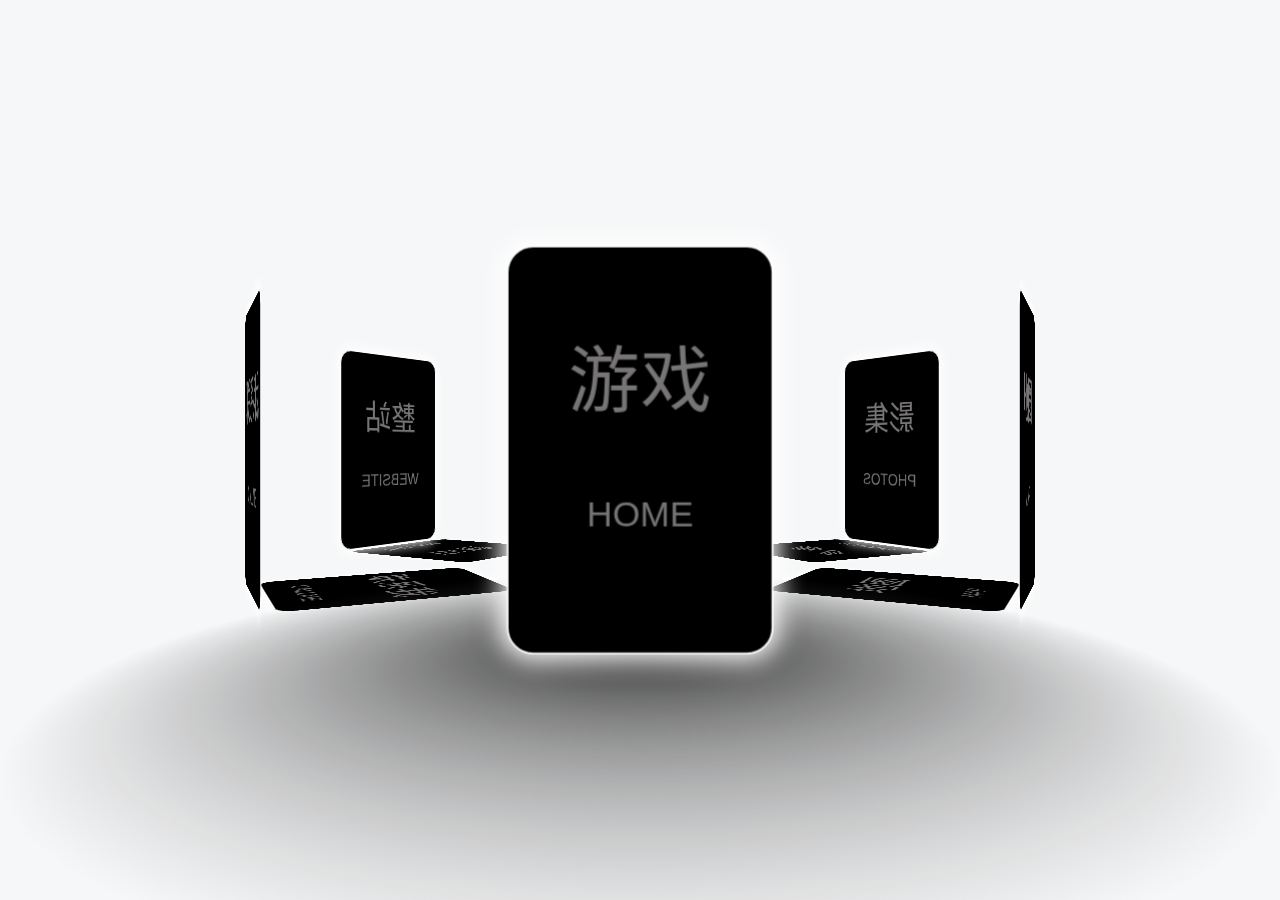
<file: index.html>
<!DOCTYPE html>
<html lang="zh-cn">

<head>
    <meta charset="UTF-8">
    <title>admin</title>
    <meta name="viewport" content="width=device-width, initial-scale=1, user-scalable=no">
    <script data-main="portal/start" defer async="true" src="libs/require.js"></script>
</head>
<body ui-view>
</body>

</html>
</file>
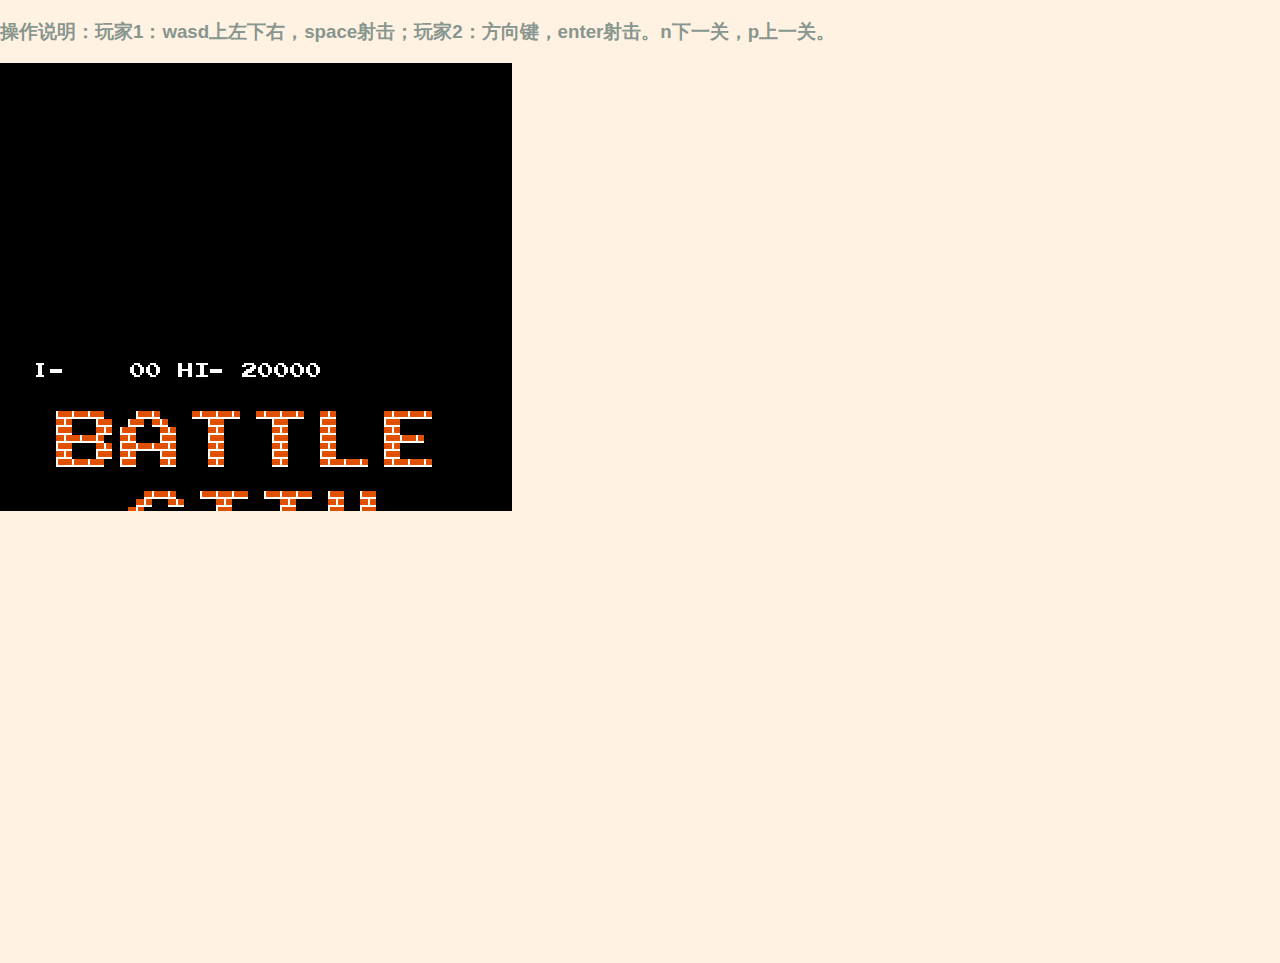
<file: conponents/game/gameIndex.html>
<!DOCTYPE html>
<html lang="zh" class="no-js demo-1">
	<head>
		<meta charset="UTF-8" />
		<meta http-equiv="X-UA-Compatible" content="IE=edge,chrome=1"> 
		<meta name="viewport" content="width=device-width, initial-scale=1.0"> 
		<script src="js/jquery.min.js"></script>
		<script src="js/Helper.js"></script>
		<script src="js/keyboard.js"></script>
		<script src="js/const.js"></script>
		<script src="js/level.js"></script>
		<script src="js/crackAnimation.js"></script>
		<script src="js/prop.js"></script>
		<script src="js/bullet.js"></script>
		<script src="js/tank.js"></script>
		<script src="js/num.js"></script>
		<script src="js/menu.js"></script>
		<script src="js/map.js"></script>
		<script src="js/Collision.js"></script>
		<script src="js/stage.js"></script>
		<script src="js/main.js"></script>
		<link rel="stylesheet" type="text/css" href="css/default.css" />
		<style type="text/css">
			#canvasDiv canvas{
				position:absolute;
			}
		</style>
	</head>
	<body>
		<div class="container">
			<head><h3>操作说明：玩家1：wasd上左下右，space射击；玩家2：方向键，enter射击。n下一关，p上一关。</h3></head>
			<div class="main clearfix">
				<div id="canvasDiv" >
					<canvas id="wallCanvas" ></canvas> 
					<canvas id="tankCanvas" ></canvas>
					<canvas id="grassCanvas" ></canvas>
					<canvas id="overCanvas" ></canvas> 
					<canvas id="stageCanvas" ></canvas>
				</div>
			</div>
			
		</div><!-- /container -->
	</body>
</html>
</file>
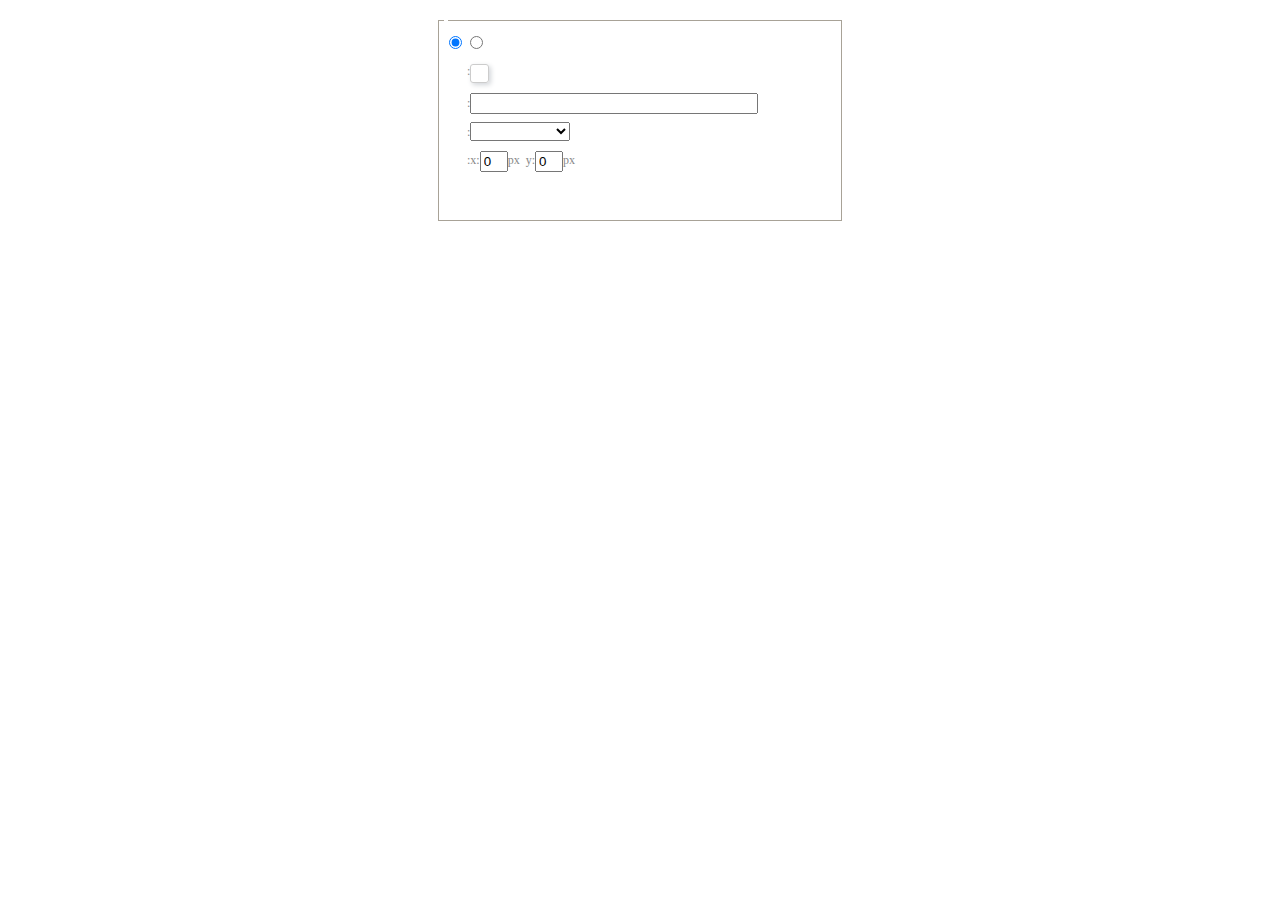
<file: libs/ueditor/dialogs/background/background.html>
<!DOCTYPE HTML>
<html>
<head>
    <meta http-equiv="Content-Type" content="text/html;charset=utf-8"/>
    <script type="text/javascript" src="../internal.js"></script>
    <link rel="stylesheet" type="text/css" href="background.css">
</head>
<body>
    <div id="bg_container" class="wrapper">
        <div id="tabHeads" class="tabhead">
            <span class="focus" data-content-id="normal"><var id="lang_background_normal"></var></span>
            <span class="" data-content-id="imgManager"><var id="lang_background_local"></var></span>
        </div>
        <div id="tabBodys" class="tabbody">
            <div id="normal" class="panel focus">
                <fieldset class="bgarea">
                    <legend><var id="lang_background_set"></var></legend>
                    <div class="content">
                        <div>
                            <label><input id="nocolorRadio" class="iptradio" type="radio" name="t" value="none" checked="checked"><var id="lang_background_none"></var></label>
                            <label><input id="coloredRadio" class="iptradio" type="radio" name="t" value="color"><var id="lang_background_colored"></var></label>
                        </div>
                        <div class="wrapcolor pl">
                            <div class="color">
                                <var id="lang_background_color"></var>:
                            </div>
                            <div id="colorPicker"></div>
                            <div class="clear"></div>
                        </div>
                        <div class="wrapcolor pl">
                            <label><var id="lang_background_netimg"></var>:</label><input class="txt" type="text" id="url">
                        </div>
                        <div id="alignment" class="alignment">
                            <var id="lang_background_align"></var>:<select id="repeatType">
                                <option value="center"></option>
                                <option value="repeat-x"></option>
                                <option value="repeat-y"></option>
                                <option value="repeat"></option>
                                <option value="self"></option>
                            </select>
                        </div>
                        <div id="custom" >
                            <var id="lang_background_position"></var>:x:<input type="text" size="1" id="x" maxlength="4" value="0">px&nbsp;&nbsp;y:<input type="text" size="1" id="y" maxlength="4" value="0">px
                        </div>
                    </div>
                </fieldset>

            </div>
            <div id="imgManager" class="panel">
                <div id="imageList" style=""></div>
            </div>
        </div>
    </div>
    <script type="text/javascript" src="background.js"></script>
</body>
</html>
</file>
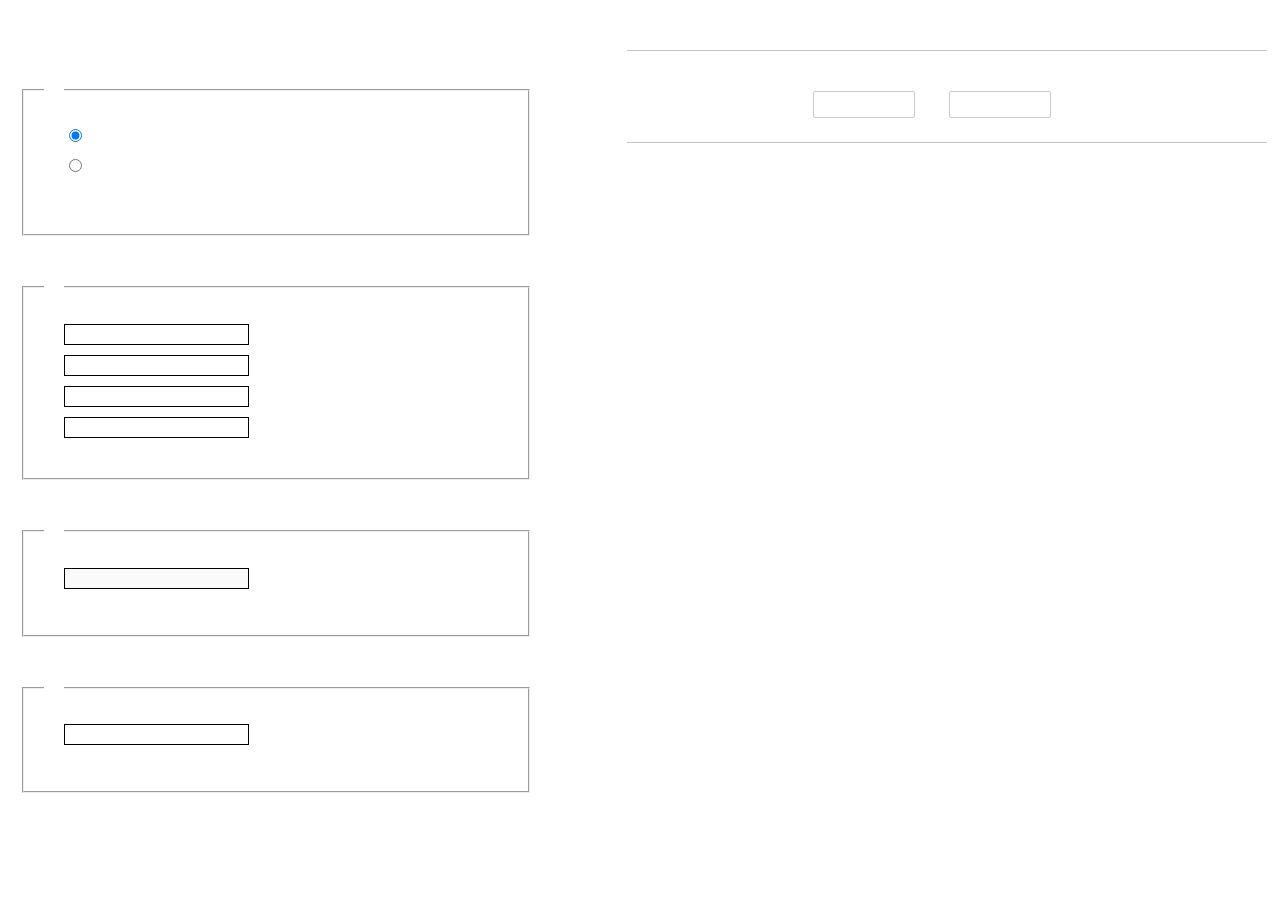
<file: libs/ueditor/dialogs/charts/charts.html>
<!DOCTYPE html>
<html>
    <head>
        <title>chart</title>
        <meta chartset="utf-8">
        <link rel="stylesheet" type="text/css" href="charts.css">
        <script type="text/javascript" src="../internal.js"></script>
    </head>
    <body>
        <div class="main">
            <div class="table-view">
                <h3><var id="lang_data_source"></var></h3>
                <div id="tableContainer" class="table-container"></div>
                <h3><var id="lang_chart_format"></var></h3>
                <form name="data-form">
                    <div class="charts-format">
                        <fieldset>
                            <legend><var id="lang_data_align"></var></legend>
                            <div class="format-item-container">
                                <label>
                                    <input type="radio" class="format-ctrl not-pie-item" name="charts-format" value="1" checked="checked">
                                    <var id="lang_chart_align_same"></var>
                                </label>
                                <label>
                                    <input type="radio" class="format-ctrl not-pie-item" name="charts-format" value="-1">
                                    <var id="lang_chart_align_reverse"></var>
                                </label>
                                <br>
                            </div>
                        </fieldset>
                        <fieldset>
                            <legend><var id="lang_chart_title"></var></legend>
                            <div class="format-item-container">
                                <label>
                                    <var id="lang_chart_main_title"></var><input type="text" name="title" class="data-item">
                                </label>
                                <label>
                                    <var id="lang_chart_sub_title"></var><input type="text" name="sub-title" class="data-item not-pie-item">
                                </label>
                                <label>
                                    <var id="lang_chart_x_title"></var><input type="text" name="x-title" class="data-item not-pie-item">
                                </label>
                                <label>
                                    <var id="lang_chart_y_title"></var><input type="text" name="y-title" class="data-item not-pie-item">
                                </label>
                            </div>
                        </fieldset>
                        <fieldset>
                            <legend><var id="lang_chart_tip"></var></legend>
                            <div class="format-item-container">
                                <label>
                                    <var id="lang_cahrt_tip_prefix"></var>
                                    <input type="text" id="tipInput" name="tip" class="data-item" disabled="disabled">
                                </label>
                                <p><var id="lang_cahrt_tip_description"></var></p>
                            </div>
                        </fieldset>
                        <fieldset>
                            <legend><var id="lang_chart_data_unit"></var></legend>
                            <div class="format-item-container">
                                <label><var id="lang_chart_data_unit_title"></var><input type="text" name="unit" class="data-item"></label>
                                <p><var id="lang_chart_data_unit_description"></var></p>
                            </div>
                        </fieldset>
                    </div>
                </form>
            </div>
            <div class="charts-view">
                <div id="chartsContainer" class="charts-container"></div>
                <div id="chartsType" class="charts-type">
                    <h3><var id="lang_chart_type"></var></h3>
                    <div class="scroll-view">
                        <div class="scroll-container">
                            <div id="scrollBed" class="scroll-bed"></div>
                        </div>
                        <div id="buttonContainer" class="button-container">
                            <a href="#" data-title="prev"><var id="lang_prev_btn"></var></a>
                            <a href="#" data-title="next"><var id="lang_next_btn"></var></a>
                        </div>
                    </div>
                </div>
            </div>
        </div>
        <script src="../../third-party/jquery-1.10.2.min.js"></script>
        <script src="../../third-party/highcharts/highcharts.js"></script>
        <script src="chart.config.js"></script>
        <script src="charts.js"></script>
    </body>
</html>
</file>
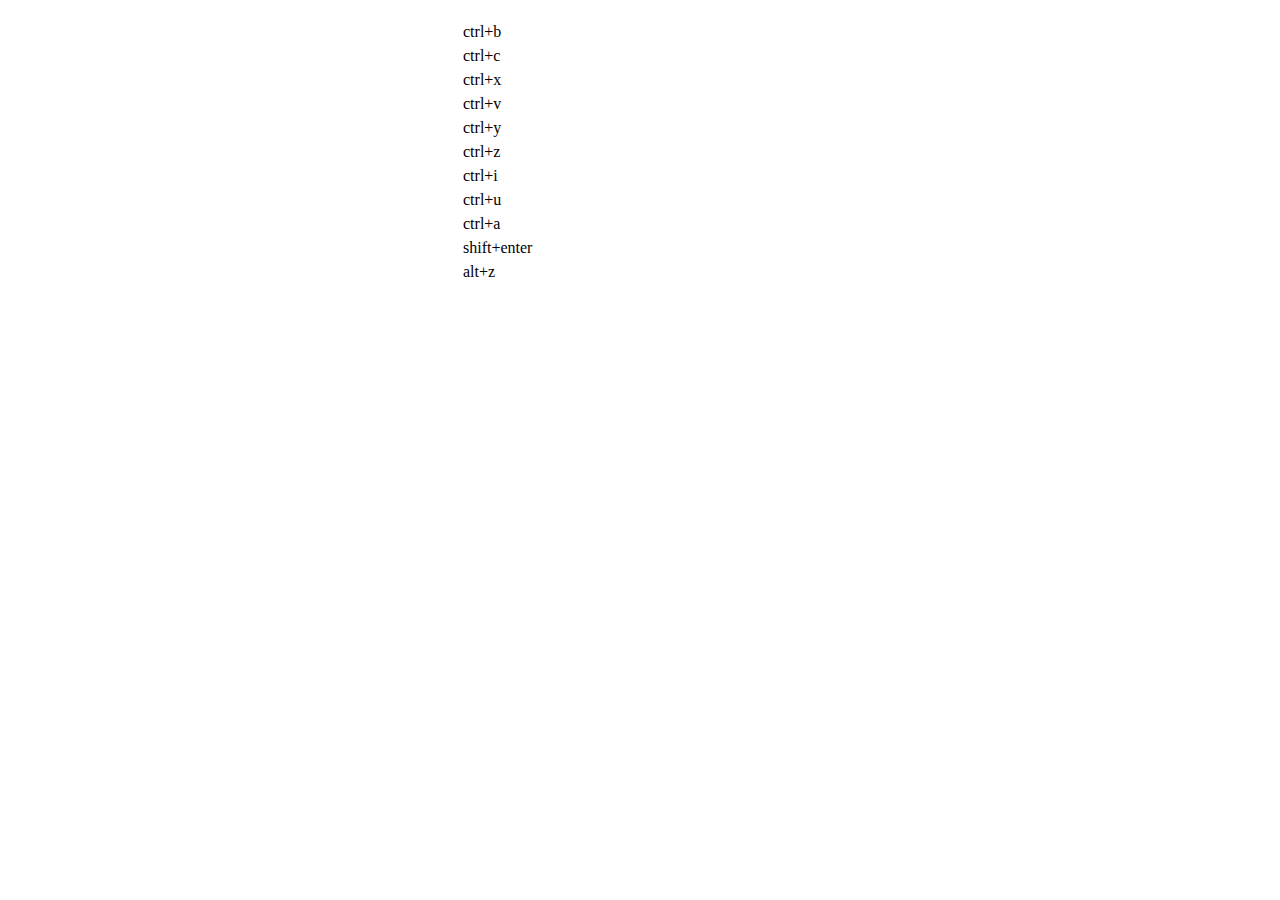
<file: libs/ueditor/dialogs/help/help.html>
<!DOCTYPE HTML PUBLIC "-//W3C//DTD HTML 4.01 Transitional//EN"
        "http://www.w3.org/TR/html4/loose.dtd">
<html>
<head>
    <title>帮助</title>
    <meta content="text/html; charset=utf-8" http-equiv="Content-Type"/>
    <script type="text/javascript" src="../internal.js"></script>
    <link rel="stylesheet" type="text/css" href="help.css">
</head>
<body>
<div class="wrapper" id="helptab">
    <div id="tabHeads" class="tabhead">
        <span class="focus" tabsrc="about"><var id="lang_input_about"></var></span>
        <span tabsrc="shortcuts"><var id="lang_input_shortcuts"></var></span>
    </div>
    <div id="tabBodys" class="tabbody">
        <div id="about" class="panel">
            <h1>UEditor</h1>
            <p id="version"></p>
            <p><var id="lang_input_introduction"></var></p>
        </div>
        <div id="shortcuts" class="panel">
            <table>
                <thead>
                <tr>
                    <td><var id="lang_Txt_shortcuts"></var></td>
                    <td><var id="lang_Txt_func"></var></td>
                </tr>
                </thead>
                <tbody>
                <tr>
                    <td>ctrl+b</td>
                    <td><var id="lang_Txt_bold"></var></td>
                </tr>
                <tr>
                    <td>ctrl+c</td>
                    <td><var id="lang_Txt_copy"></var></td>
                </tr>
                <tr>
                    <td>ctrl+x</td>
                    <td><var id="lang_Txt_cut"></var></td>
                </tr>
                <tr>
                    <td>ctrl+v</td>
                    <td><var id="lang_Txt_Paste"></var></td>
                </tr>
                <tr>
                    <td>ctrl+y</td>
                    <td><var id="lang_Txt_undo"></var></td>
                </tr>
                <tr>
                    <td>ctrl+z</td>
                    <td><var id="lang_Txt_redo"></var></td>
                </tr>
                <tr>
                    <td>ctrl+i</td>
                    <td><var id="lang_Txt_italic"></var></td>
                </tr>
                <tr>
                    <td>ctrl+u</td>
                    <td><var id="lang_Txt_underline"></var></td>
                </tr>
                <tr>
                    <td>ctrl+a</td>
                    <td><var id="lang_Txt_selectAll"></var></td>
                </tr>
                <tr>
                    <td>shift+enter</td>
                    <td><var id="lang_Txt_visualEnter"></var></td>
                </tr>
                <tr>
                    <td>alt+z</td>
                    <td><var id="lang_Txt_fullscreen"></var></td>
                </tr>
                </tbody>
            </table>
        </div>
    </div>
</div>
<script type="text/javascript" src="help.js"></script>
</body>
</html>
</file>
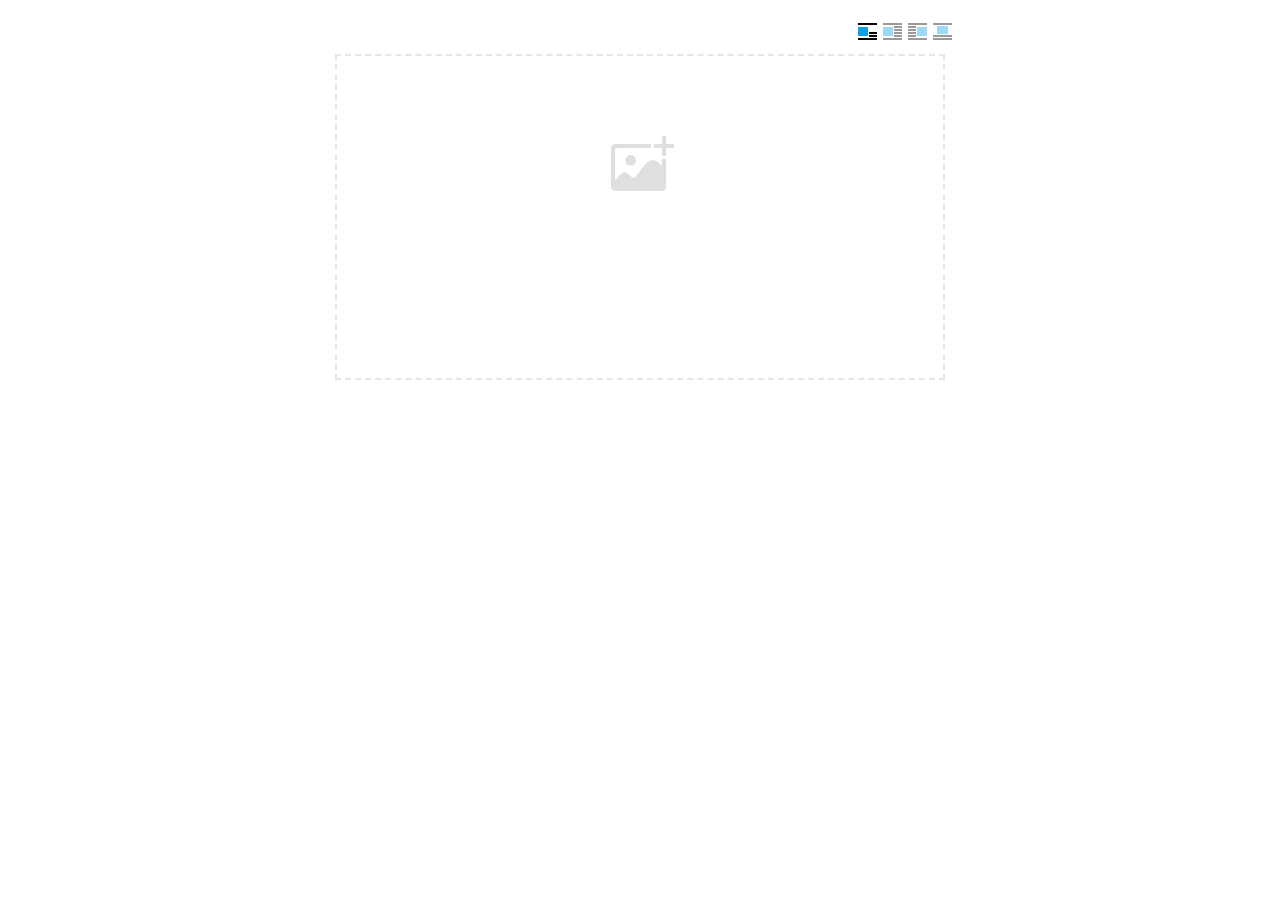
<file: libs/ueditor/dialogs/image/image.html>
<!doctype html>
<html>
<head>
    <meta charset="UTF-8">
    <title>ueditor图片对话框</title>
    <script type="text/javascript" src="../internal.js"></script>

    <!-- jquery -->
    <script type="text/javascript" src="../../third-party/jquery-1.10.2.min.js"></script>

    <!-- webuploader -->
    <script src="../../third-party/webuploader/webuploader.min.js"></script>
    <link rel="stylesheet" type="text/css" href="../../third-party/webuploader/webuploader.css">

    <!-- image dialog -->
    <link rel="stylesheet" href="image.css" type="text/css" />
</head>
<body>

    <div class="wrapper">
        <div id="tabhead" class="tabhead">
            <span class="tab" data-content-id="remote"><var id="lang_tab_remote"></var></span>
            <span class="tab focus" data-content-id="upload"><var id="lang_tab_upload"></var></span>
            <span class="tab" data-content-id="online"><var id="lang_tab_online"></var></span>
            <span class="tab" data-content-id="search"><var id="lang_tab_search"></var></span>
        </div>
        <div class="alignBar">
            <label class="algnLabel"><var id="lang_input_align"></var></label>
                    <span id="alignIcon">
                        <span id="noneAlign" class="none-align focus" data-align="none"></span>
                        <span id="leftAlign" class="left-align" data-align="left"></span>
                        <span id="rightAlign" class="right-align" data-align="right"></span>
                        <span id="centerAlign" class="center-align" data-align="center"></span>
                    </span>
            <input id="align" name="align" type="hidden" value="none"/>
        </div>
        <div id="tabbody" class="tabbody">

            <!-- 远程图片 -->
            <div id="remote" class="panel">
                <div class="top">
                    <div class="row">
                        <label for="url"><var id="lang_input_url"></var></label>
                        <span><input class="text" id="url" type="text"/></span>
                    </div>
                </div>
                <div class="left">
                    <div class="row">
                        <label><var id="lang_input_size"></var></label>
                        <span><var id="lang_input_width">&nbsp;&nbsp;</var><input class="text" type="text" id="width"/>px </span>
                        <span><var id="lang_input_height">&nbsp;&nbsp;</var><input class="text" type="text" id="height"/>px </span>
                        <span><input id="lock" type="checkbox" disabled="disabled"><span id="lockicon"></span></span>
                    </div>
                    <div class="row">
                        <label><var id="lang_input_border"></var></label>
                        <span><input class="text" type="text" id="border"/>px </span>
                    </div>
                    <div class="row">
                        <label><var id="lang_input_vhspace"></var></label>
                        <span><input class="text" type="text" id="vhSpace"/>px </span>
                    </div>
                    <div class="row">
                        <label><var id="lang_input_title"></var></label>
                        <span><input class="text" type="text" id="title"/></span>
                    </div>
                </div>
                <div class="right"><div id="preview"></div></div>
            </div>

            <!-- 上传图片 -->
            <div id="upload" class="panel focus">
                <div id="queueList" class="queueList">
                    <div class="statusBar element-invisible">
                        <div class="progress">
                            <span class="text">0%</span>
                            <span class="percentage"></span>
                        </div><div class="info"></div>
                        <div class="btns">
                            <div id="filePickerBtn"></div>
                            <div class="uploadBtn"><var id="lang_start_upload"></var></div>
                        </div>
                    </div>
                    <div id="dndArea" class="placeholder">
                        <div class="filePickerContainer">
                            <div id="filePickerReady"></div>
                        </div>
                    </div>
                    <ul class="filelist element-invisible">
                        <li id="filePickerBlock" class="filePickerBlock"></li>
                    </ul>
                </div>
            </div>

            <!-- 在线图片 -->
            <div id="online" class="panel">
                <div id="imageList"><var id="lang_imgLoading"></var></div>
            </div>

            <!-- 搜索图片 -->
            <div id="search" class="panel">
                <div class="searchBar">
                    <input id="searchTxt" class="searchTxt text" type="text" />
                    <select id="searchType" class="searchType">
                        <option value="&s=4&z=0"></option>
                        <option value="&s=1&z=19"></option>
                        <option value="&s=2&z=0"></option>
                        <option value="&s=3&z=0"></option>
                    </select>
                    <input id="searchReset" type="button"  />
                    <input id="searchBtn" type="button"  />
                </div>
                <div id="searchList" class="searchList"><ul id="searchListUl"></ul></div>
            </div>

        </div>
    </div>
    <script type="text/javascript" src="image.js"></script>

</body>
</html>
</file>
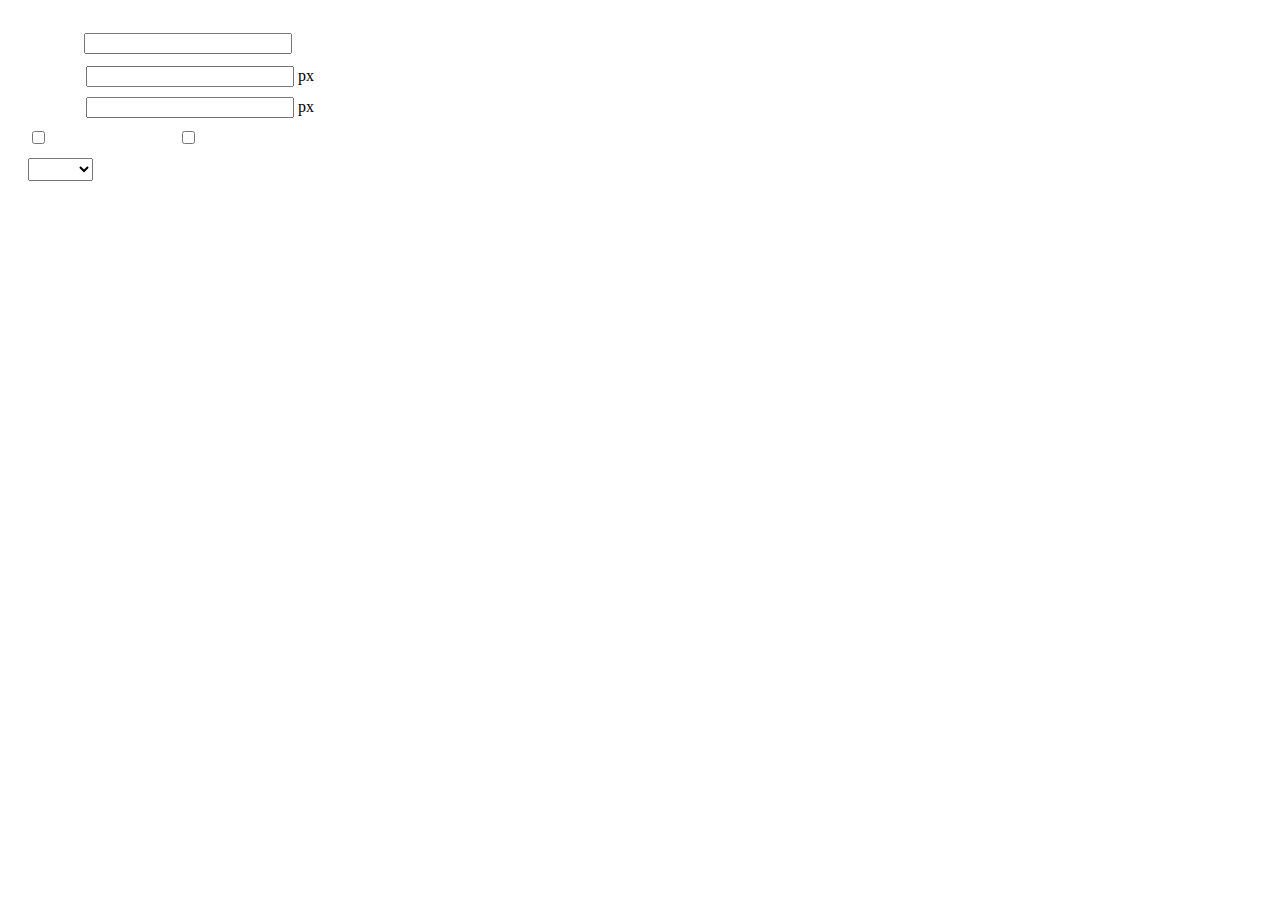
<file: libs/ueditor/dialogs/insertframe/insertframe.html>
<!DOCTYPE html>
<html>
<head>
    <meta http-equiv="Content-Type" content="text/html; charset=utf-8"/>
    <title></title>
    <script type="text/javascript" src="../internal.js"></script>
    <style type="text/css">
        .warp {width: 320px;height: 153px;margin-left:5px;padding: 20px 0 0 15px;position: relative;}
        #url {width: 290px; margin-bottom: 2px; margin-left: -6px; margin-left: -2px\9;*margin-left:0;_margin-left:0; }
        .format span{display: inline-block; width: 58px;text-align: center; zoom:1;}
        table td{padding:5px 0;}
        #align{width: 65px;height: 23px;line-height: 22px;}
    </style>
</head>
<body>
<div class="warp">
        <table width="300" cellpadding="0" cellspacing="0">
            <tr>
                <td colspan="2" class="format">
                    <span><var id="lang_input_address"></var></span>
                    <input style="width:200px" id="url" type="text" value=""/>
                </td>
            </tr>
            <tr>
                <td colspan="2" class="format"><span><var id="lang_input_width"></var></span><input style="width:200px" type="text" id="width"/> px</td>

            </tr>
            <tr>
                <td colspan="2" class="format"><span><var id="lang_input_height"></var></span><input style="width:200px" type="text" id="height"/> px</td>
            </tr>
            <tr>
                <td><span><var id="lang_input_isScroll"></var></span><input type="checkbox" id="scroll"/> </td>
                <td><span><var id="lang_input_frameborder"></var></span><input type="checkbox" id="frameborder"/> </td>
            </tr>

            <tr>
                <td colspan="2"><span><var id="lang_input_alignMode"></var></span>
                    <select id="align">
                        <option value=""></option>
                        <option value="left"></option>
                        <option value="right"></option>
                    </select>
                </td>
            </tr>
        </table>
</div>
<script type="text/javascript">
    var iframe = editor._iframe;
    if(iframe){
        $G("url").value = iframe.getAttribute("src")||"";
        $G("width").value = iframe.getAttribute("width")||iframe.style.width.replace("px","")||"";
        $G("height").value = iframe.getAttribute("height") || iframe.style.height.replace("px","") ||"";
        $G("scroll").checked = (iframe.getAttribute("scrolling") == "yes") ? true : false;
        $G("frameborder").checked = (iframe.getAttribute("frameborder") == "1") ? true : false;
        $G("align").value = iframe.align ? iframe.align : "";
    }
    function queding(){
        var  url = $G("url").value.replace(/^\s*|\s*$/ig,""),
                width = $G("width").value,
                height = $G("height").value,
                scroll = $G("scroll"),
                frameborder = $G("frameborder"),
                float = $G("align").value,
                newIframe = editor.document.createElement("iframe"),
                div;
        if(!url){
            alert(lang.enterAddress);
            return false;
        }
        newIframe.setAttribute("src",/http:\/\/|https:\/\//ig.test(url) ? url : "http://"+url);
        /^[1-9]+[.]?\d*$/g.test( width ) ? newIframe.setAttribute("width",width) : "";
        /^[1-9]+[.]?\d*$/g.test( height ) ? newIframe.setAttribute("height",height) : "";
        scroll.checked ?  newIframe.setAttribute("scrolling","yes") : newIframe.setAttribute("scrolling","no");
        frameborder.checked ?  newIframe.setAttribute("frameborder","1",0) : newIframe.setAttribute("frameborder","0",0);
        float ? newIframe.setAttribute("align",float) :  newIframe.setAttribute("align","");
        if(iframe){
            iframe.parentNode.insertBefore(newIframe,iframe);
            domUtils.remove(iframe);
        }else{
            div = editor.document.createElement("div");
            div.appendChild(newIframe);
            editor.execCommand("inserthtml",div.innerHTML);
        }
        editor._iframe = null;
        dialog.close();
    }
    dialog.onok = queding;
    $G("url").onkeydown = function(evt){
        evt = evt || event;
        if(evt.keyCode == 13){
            queding();
        }
    };
    $focus($G( "url" ));

</script>
</body>
</html>
</file>
<file: conponents/game/css/default.css>
*, *:after, *:before { -webkit-box-sizing: border-box; -moz-box-sizing: border-box; box-sizing: border-box; }
body, html { font-size: 100%; padding: 0; margin: 0; height: 100%;}

/* Clearfix hack by Nicolas Gallagher: http://nicolasgallagher.com/micro-clearfix-hack/ */
.clearfix:before, .clearfix:after { content: " "; display: table; }
.clearfix:after { clear: both; }

body {
	font-family: "Helvetica Neue",Helvetica,Arial,'Microsoft YaHei',sans-serif,'Lato', Calibri;
	color: #777;
	background: #f6f6f6;
}

a {
	color: #555;
	text-decoration: none;
	outline: none;
}

a:hover,
a:active {
	color: #777;
}

a img {
	border: none;
}
/*!
 *  Font Awesome 4.2.0 by @davegandy - http://fontawesome.io - @fontawesome
 *  License - http://fontawesome.io/license (Font: SIL OFL 1.1, CSS: MIT License)
 */@font-face{font-family:'FontAwesome';src:url('../fonts/fontawesome-webfont.eot?v=4.2.0');src:url('../fonts/fontawesome-webfont.eot?#iefix&v=4.2.0') format('embedded-opentype'),url('../fonts/fontawesome-webfont.woff?v=4.2.0') format('woff'),url('../fonts/fontawesome-webfont.ttf?v=4.2.0') format('truetype'),url('../fonts/fontawesome-webfont.svg?v=4.2.0#fontawesomeregular') format('svg');font-weight:normal;font-style:normal}.fa{display:inline-block;font:normal normal normal 14px/1 FontAwesome;font-size:inherit;text-rendering:auto;-webkit-font-smoothing:antialiased;-moz-osx-font-smoothing:grayscale}.fa-lg{font-size:1.33333333em;line-height:.75em;vertical-align:-15%}.fa-2x{font-size:2em}.fa-3x{font-size:3em}.fa-4x{font-size:4em}.fa-5x{font-size:5em}.fa-fw{width:1.28571429em;text-align:center}.fa-ul{padding-left:0;margin-left:2.14285714em;list-style-type:none}.fa-ul>li{position:relative}.fa-li{position:absolute;left:-2.14285714em;width:2.14285714em;top:.14285714em;text-align:center}.fa-li.fa-lg{left:-1.85714286em}.fa-border{padding:.2em .25em .15em;border:solid .08em #eee;border-radius:.1em}.pull-right{float:right}.pull-left{float:left}.fa.pull-left{margin-right:.3em}.fa.pull-right{margin-left:.3em}.fa-spin{-webkit-animation:fa-spin 2s infinite linear;animation:fa-spin 2s infinite linear}@-webkit-keyframes fa-spin{0%{-webkit-transform:rotate(0deg);transform:rotate(0deg)}100%{-webkit-transform:rotate(359deg);transform:rotate(359deg)}}@keyframes fa-spin{0%{-webkit-transform:rotate(0deg);transform:rotate(0deg)}100%{-webkit-transform:rotate(359deg);transform:rotate(359deg)}}.fa-rotate-90{filter:progid:DXImageTransform.Microsoft.BasicImage(rotation=1);-webkit-transform:rotate(90deg);-ms-transform:rotate(90deg);transform:rotate(90deg)}.fa-rotate-180{filter:progid:DXImageTransform.Microsoft.BasicImage(rotation=2);-webkit-transform:rotate(180deg);-ms-transform:rotate(180deg);transform:rotate(180deg)}.fa-rotate-270{filter:progid:DXImageTransform.Microsoft.BasicImage(rotation=3);-webkit-transform:rotate(270deg);-ms-transform:rotate(270deg);transform:rotate(270deg)}.fa-flip-horizontal{filter:progid:DXImageTransform.Microsoft.BasicImage(rotation=0, mirror=1);-webkit-transform:scale(-1, 1);-ms-transform:scale(-1, 1);transform:scale(-1, 1)}.fa-flip-vertical{filter:progid:DXImageTransform.Microsoft.BasicImage(rotation=2, mirror=1);-webkit-transform:scale(1, -1);-ms-transform:scale(1, -1);transform:scale(1, -1)}:root .fa-rotate-90,:root .fa-rotate-180,:root .fa-rotate-270,:root .fa-flip-horizontal,:root .fa-flip-vertical{filter:none}.fa-stack{position:relative;display:inline-block;width:2em;height:2em;line-height:2em;vertical-align:middle}.fa-stack-1x,.fa-stack-2x{position:absolute;left:0;width:100%;text-align:center}.fa-stack-1x{line-height:inherit}.fa-stack-2x{font-size:2em}.fa-inverse{color:#fff}.fa-glass:before{content:"\f000"}.fa-music:before{content:"\f001"}.fa-search:before{content:"\f002"}.fa-envelope-o:before{content:"\f003"}.fa-heart:before{content:"\f004"}.fa-star:before{content:"\f005"}.fa-star-o:before{content:"\f006"}.fa-user:before{content:"\f007"}.fa-film:before{content:"\f008"}.fa-th-large:before{content:"\f009"}.fa-th:before{content:"\f00a"}.fa-th-list:before{content:"\f00b"}.fa-check:before{content:"\f00c"}.fa-remove:before,.fa-close:before,.fa-times:before{content:"\f00d"}.fa-search-plus:before{content:"\f00e"}.fa-search-minus:before{content:"\f010"}.fa-power-off:before{content:"\f011"}.fa-signal:before{content:"\f012"}.fa-gear:before,.fa-cog:before{content:"\f013"}.fa-trash-o:before{content:"\f014"}.fa-home:before{content:"\f015"}.fa-file-o:before{content:"\f016"}.fa-clock-o:before{content:"\f017"}.fa-road:before{content:"\f018"}.fa-download:before{content:"\f019"}.fa-arrow-circle-o-down:before{content:"\f01a"}.fa-arrow-circle-o-up:before{content:"\f01b"}.fa-inbox:before{content:"\f01c"}.fa-play-circle-o:before{content:"\f01d"}.fa-rotate-right:before,.fa-repeat:before{content:"\f01e"}.fa-refresh:before{content:"\f021"}.fa-list-alt:before{content:"\f022"}.fa-lock:before{content:"\f023"}.fa-flag:before{content:"\f024"}.fa-headphones:before{content:"\f025"}.fa-volume-off:before{content:"\f026"}.fa-volume-down:before{content:"\f027"}.fa-volume-up:before{content:"\f028"}.fa-qrcode:before{content:"\f029"}.fa-barcode:before{content:"\f02a"}.fa-tag:before{content:"\f02b"}.fa-tags:before{content:"\f02c"}.fa-book:before{content:"\f02d"}.fa-bookmark:before{content:"\f02e"}.fa-print:before{content:"\f02f"}.fa-camera:before{content:"\f030"}.fa-font:before{content:"\f031"}.fa-bold:before{content:"\f032"}.fa-italic:before{content:"\f033"}.fa-text-height:before{content:"\f034"}.fa-text-width:before{content:"\f035"}.fa-align-left:before{content:"\f036"}.fa-align-center:before{content:"\f037"}.fa-align-right:before{content:"\f038"}.fa-align-justify:before{content:"\f039"}.fa-list:before{content:"\f03a"}.fa-dedent:before,.fa-outdent:before{content:"\f03b"}.fa-indent:before{content:"\f03c"}.fa-video-camera:before{content:"\f03d"}.fa-photo:before,.fa-image:before,.fa-picture-o:before{content:"\f03e"}.fa-pencil:before{content:"\f040"}.fa-map-marker:before{content:"\f041"}.fa-adjust:before{content:"\f042"}.fa-tint:before{content:"\f043"}.fa-edit:before,.fa-pencil-square-o:before{content:"\f044"}.fa-share-square-o:before{content:"\f045"}.fa-check-square-o:before{content:"\f046"}.fa-arrows:before{content:"\f047"}.fa-step-backward:before{content:"\f048"}.fa-fast-backward:before{content:"\f049"}.fa-backward:before{content:"\f04a"}.fa-play:before{content:"\f04b"}.fa-pause:before{content:"\f04c"}.fa-stop:before{content:"\f04d"}.fa-forward:before{content:"\f04e"}.fa-fast-forward:before{content:"\f050"}.fa-step-forward:before{content:"\f051"}.fa-eject:before{content:"\f052"}.fa-chevron-left:before{content:"\f053"}.fa-chevron-right:before{content:"\f054"}.fa-plus-circle:before{content:"\f055"}.fa-minus-circle:before{content:"\f056"}.fa-times-circle:before{content:"\f057"}.fa-check-circle:before{content:"\f058"}.fa-question-circle:before{content:"\f059"}.fa-info-circle:before{content:"\f05a"}.fa-crosshairs:before{content:"\f05b"}.fa-times-circle-o:before{content:"\f05c"}.fa-check-circle-o:before{content:"\f05d"}.fa-ban:before{content:"\f05e"}.fa-arrow-left:before{content:"\f060"}.fa-arrow-right:before{content:"\f061"}.fa-arrow-up:before{content:"\f062"}.fa-arrow-down:before{content:"\f063"}.fa-mail-forward:before,.fa-share:before{content:"\f064"}.fa-expand:before{content:"\f065"}.fa-compress:before{content:"\f066"}.fa-plus:before{content:"\f067"}.fa-minus:before{content:"\f068"}.fa-asterisk:before{content:"\f069"}.fa-exclamation-circle:before{content:"\f06a"}.fa-gift:before{content:"\f06b"}.fa-leaf:before{content:"\f06c"}.fa-fire:before{content:"\f06d"}.fa-eye:before{content:"\f06e"}.fa-eye-slash:before{content:"\f070"}.fa-warning:before,.fa-exclamation-triangle:before{content:"\f071"}.fa-plane:before{content:"\f072"}.fa-calendar:before{content:"\f073"}.fa-random:before{content:"\f074"}.fa-comment:before{content:"\f075"}.fa-magnet:before{content:"\f076"}.fa-chevron-up:before{content:"\f077"}.fa-chevron-down:before{content:"\f078"}.fa-retweet:before{content:"\f079"}.fa-shopping-cart:before{content:"\f07a"}.fa-folder:before{content:"\f07b"}.fa-folder-open:before{content:"\f07c"}.fa-arrows-v:before{content:"\f07d"}.fa-arrows-h:before{content:"\f07e"}.fa-bar-chart-o:before,.fa-bar-chart:before{content:"\f080"}.fa-twitter-square:before{content:"\f081"}.fa-facebook-square:before{content:"\f082"}.fa-camera-retro:before{content:"\f083"}.fa-key:before{content:"\f084"}.fa-gears:before,.fa-cogs:before{content:"\f085"}.fa-comments:before{content:"\f086"}.fa-thumbs-o-up:before{content:"\f087"}.fa-thumbs-o-down:before{content:"\f088"}.fa-star-half:before{content:"\f089"}.fa-heart-o:before{content:"\f08a"}.fa-sign-out:before{content:"\f08b"}.fa-linkedin-square:before{content:"\f08c"}.fa-thumb-tack:before{content:"\f08d"}.fa-external-link:before{content:"\f08e"}.fa-sign-in:before{content:"\f090"}.fa-trophy:before{content:"\f091"}.fa-github-square:before{content:"\f092"}.fa-upload:before{content:"\f093"}.fa-lemon-o:before{content:"\f094"}.fa-phone:before{content:"\f095"}.fa-square-o:before{content:"\f096"}.fa-bookmark-o:before{content:"\f097"}.fa-phone-square:before{content:"\f098"}.fa-twitter:before{content:"\f099"}.fa-facebook:before{content:"\f09a"}.fa-github:before{content:"\f09b"}.fa-unlock:before{content:"\f09c"}.fa-credit-card:before{content:"\f09d"}.fa-rss:before{content:"\f09e"}.fa-hdd-o:before{content:"\f0a0"}.fa-bullhorn:before{content:"\f0a1"}.fa-bell:before{content:"\f0f3"}.fa-certificate:before{content:"\f0a3"}.fa-hand-o-right:before{content:"\f0a4"}.fa-hand-o-left:before{content:"\f0a5"}.fa-hand-o-up:before{content:"\f0a6"}.fa-hand-o-down:before{content:"\f0a7"}.fa-arrow-circle-left:before{content:"\f0a8"}.fa-arrow-circle-right:before{content:"\f0a9"}.fa-arrow-circle-up:before{content:"\f0aa"}.fa-arrow-circle-down:before{content:"\f0ab"}.fa-globe:before{content:"\f0ac"}.fa-wrench:before{content:"\f0ad"}.fa-tasks:before{content:"\f0ae"}.fa-filter:before{content:"\f0b0"}.fa-briefcase:before{content:"\f0b1"}.fa-arrows-alt:before{content:"\f0b2"}.fa-group:before,.fa-users:before{content:"\f0c0"}.fa-chain:before,.fa-link:before{content:"\f0c1"}.fa-cloud:before{content:"\f0c2"}.fa-flask:before{content:"\f0c3"}.fa-cut:before,.fa-scissors:before{content:"\f0c4"}.fa-copy:before,.fa-files-o:before{content:"\f0c5"}.fa-paperclip:before{content:"\f0c6"}.fa-save:before,.fa-floppy-o:before{content:"\f0c7"}.fa-square:before{content:"\f0c8"}.fa-navicon:before,.fa-reorder:before,.fa-bars:before{content:"\f0c9"}.fa-list-ul:before{content:"\f0ca"}.fa-list-ol:before{content:"\f0cb"}.fa-strikethrough:before{content:"\f0cc"}.fa-underline:before{content:"\f0cd"}.fa-table:before{content:"\f0ce"}.fa-magic:before{content:"\f0d0"}.fa-truck:before{content:"\f0d1"}.fa-pinterest:before{content:"\f0d2"}.fa-pinterest-square:before{content:"\f0d3"}.fa-google-plus-square:before{content:"\f0d4"}.fa-google-plus:before{content:"\f0d5"}.fa-money:before{content:"\f0d6"}.fa-caret-down:before{content:"\f0d7"}.fa-caret-up:before{content:"\f0d8"}.fa-caret-left:before{content:"\f0d9"}.fa-caret-right:before{content:"\f0da"}.fa-columns:before{content:"\f0db"}.fa-unsorted:before,.fa-sort:before{content:"\f0dc"}.fa-sort-down:before,.fa-sort-desc:before{content:"\f0dd"}.fa-sort-up:before,.fa-sort-asc:before{content:"\f0de"}.fa-envelope:before{content:"\f0e0"}.fa-linkedin:before{content:"\f0e1"}.fa-rotate-left:before,.fa-undo:before{content:"\f0e2"}.fa-legal:before,.fa-gavel:before{content:"\f0e3"}.fa-dashboard:before,.fa-tachometer:before{content:"\f0e4"}.fa-comment-o:before{content:"\f0e5"}.fa-comments-o:before{content:"\f0e6"}.fa-flash:before,.fa-bolt:before{content:"\f0e7"}.fa-sitemap:before{content:"\f0e8"}.fa-umbrella:before{content:"\f0e9"}.fa-paste:before,.fa-clipboard:before{content:"\f0ea"}.fa-lightbulb-o:before{content:"\f0eb"}.fa-exchange:before{content:"\f0ec"}.fa-cloud-download:before{content:"\f0ed"}.fa-cloud-upload:before{content:"\f0ee"}.fa-user-md:before{content:"\f0f0"}.fa-stethoscope:before{content:"\f0f1"}.fa-suitcase:before{content:"\f0f2"}.fa-bell-o:before{content:"\f0a2"}.fa-coffee:before{content:"\f0f4"}.fa-cutlery:before{content:"\f0f5"}.fa-file-text-o:before{content:"\f0f6"}.fa-building-o:before{content:"\f0f7"}.fa-hospital-o:before{content:"\f0f8"}.fa-ambulance:before{content:"\f0f9"}.fa-medkit:before{content:"\f0fa"}.fa-fighter-jet:before{content:"\f0fb"}.fa-beer:before{content:"\f0fc"}.fa-h-square:before{content:"\f0fd"}.fa-plus-square:before{content:"\f0fe"}.fa-angle-double-left:before{content:"\f100"}.fa-angle-double-right:before{content:"\f101"}.fa-angle-double-up:before{content:"\f102"}.fa-angle-double-down:before{content:"\f103"}.fa-angle-left:before{content:"\f104"}.fa-angle-right:before{content:"\f105"}.fa-angle-up:before{content:"\f106"}.fa-angle-down:before{content:"\f107"}.fa-desktop:before{content:"\f108"}.fa-laptop:before{content:"\f109"}.fa-tablet:before{content:"\f10a"}.fa-mobile-phone:before,.fa-mobile:before{content:"\f10b"}.fa-circle-o:before{content:"\f10c"}.fa-quote-left:before{content:"\f10d"}.fa-quote-right:before{content:"\f10e"}.fa-spinner:before{content:"\f110"}.fa-circle:before{content:"\f111"}.fa-mail-reply:before,.fa-reply:before{content:"\f112"}.fa-github-alt:before{content:"\f113"}.fa-folder-o:before{content:"\f114"}.fa-folder-open-o:before{content:"\f115"}.fa-smile-o:before{content:"\f118"}.fa-frown-o:before{content:"\f119"}.fa-meh-o:before{content:"\f11a"}.fa-gamepad:before{content:"\f11b"}.fa-keyboard-o:before{content:"\f11c"}.fa-flag-o:before{content:"\f11d"}.fa-flag-checkered:before{content:"\f11e"}.fa-terminal:before{content:"\f120"}.fa-code:before{content:"\f121"}.fa-mail-reply-all:before,.fa-reply-all:before{content:"\f122"}.fa-star-half-empty:before,.fa-star-half-full:before,.fa-star-half-o:before{content:"\f123"}.fa-location-arrow:before{content:"\f124"}.fa-crop:before{content:"\f125"}.fa-code-fork:before{content:"\f126"}.fa-unlink:before,.fa-chain-broken:before{content:"\f127"}.fa-question:before{content:"\f128"}.fa-info:before{content:"\f129"}.fa-exclamation:before{content:"\f12a"}.fa-superscript:before{content:"\f12b"}.fa-subscript:before{content:"\f12c"}.fa-eraser:before{content:"\f12d"}.fa-puzzle-piece:before{content:"\f12e"}.fa-microphone:before{content:"\f130"}.fa-microphone-slash:before{content:"\f131"}.fa-shield:before{content:"\f132"}.fa-calendar-o:before{content:"\f133"}.fa-fire-extinguisher:before{content:"\f134"}.fa-rocket:before{content:"\f135"}.fa-maxcdn:before{content:"\f136"}.fa-chevron-circle-left:before{content:"\f137"}.fa-chevron-circle-right:before{content:"\f138"}.fa-chevron-circle-up:before{content:"\f139"}.fa-chevron-circle-down:before{content:"\f13a"}.fa-html5:before{content:"\f13b"}.fa-css3:before{content:"\f13c"}.fa-anchor:before{content:"\f13d"}.fa-unlock-alt:before{content:"\f13e"}.fa-bullseye:before{content:"\f140"}.fa-ellipsis-h:before{content:"\f141"}.fa-ellipsis-v:before{content:"\f142"}.fa-rss-square:before{content:"\f143"}.fa-play-circle:before{content:"\f144"}.fa-ticket:before{content:"\f145"}.fa-minus-square:before{content:"\f146"}.fa-minus-square-o:before{content:"\f147"}.fa-level-up:before{content:"\f148"}.fa-level-down:before{content:"\f149"}.fa-check-square:before{content:"\f14a"}.fa-pencil-square:before{content:"\f14b"}.fa-external-link-square:before{content:"\f14c"}.fa-share-square:before{content:"\f14d"}.fa-compass:before{content:"\f14e"}.fa-toggle-down:before,.fa-caret-square-o-down:before{content:"\f150"}.fa-toggle-up:before,.fa-caret-square-o-up:before{content:"\f151"}.fa-toggle-right:before,.fa-caret-square-o-right:before{content:"\f152"}.fa-euro:before,.fa-eur:before{content:"\f153"}.fa-gbp:before{content:"\f154"}.fa-dollar:before,.fa-usd:before{content:"\f155"}.fa-rupee:before,.fa-inr:before{content:"\f156"}.fa-cny:before,.fa-rmb:before,.fa-yen:before,.fa-jpy:before{content:"\f157"}.fa-ruble:before,.fa-rouble:before,.fa-rub:before{content:"\f158"}.fa-won:before,.fa-krw:before{content:"\f159"}.fa-bitcoin:before,.fa-btc:before{content:"\f15a"}.fa-file:before{content:"\f15b"}.fa-file-text:before{content:"\f15c"}.fa-sort-alpha-asc:before{content:"\f15d"}.fa-sort-alpha-desc:before{content:"\f15e"}.fa-sort-amount-asc:before{content:"\f160"}.fa-sort-amount-desc:before{content:"\f161"}.fa-sort-numeric-asc:before{content:"\f162"}.fa-sort-numeric-desc:before{content:"\f163"}.fa-thumbs-up:before{content:"\f164"}.fa-thumbs-down:before{content:"\f165"}.fa-youtube-square:before{content:"\f166"}.fa-youtube:before{content:"\f167"}.fa-xing:before{content:"\f168"}.fa-xing-square:before{content:"\f169"}.fa-youtube-play:before{content:"\f16a"}.fa-dropbox:before{content:"\f16b"}.fa-stack-overflow:before{content:"\f16c"}.fa-instagram:before{content:"\f16d"}.fa-flickr:before{content:"\f16e"}.fa-adn:before{content:"\f170"}.fa-bitbucket:before{content:"\f171"}.fa-bitbucket-square:before{content:"\f172"}.fa-tumblr:before{content:"\f173"}.fa-tumblr-square:before{content:"\f174"}.fa-long-arrow-down:before{content:"\f175"}.fa-long-arrow-up:before{content:"\f176"}.fa-long-arrow-left:before{content:"\f177"}.fa-long-arrow-right:before{content:"\f178"}.fa-apple:before{content:"\f179"}.fa-windows:before{content:"\f17a"}.fa-android:before{content:"\f17b"}.fa-linux:before{content:"\f17c"}.fa-dribbble:before{content:"\f17d"}.fa-skype:before{content:"\f17e"}.fa-foursquare:before{content:"\f180"}.fa-trello:before{content:"\f181"}.fa-female:before{content:"\f182"}.fa-male:before{content:"\f183"}.fa-gittip:before{content:"\f184"}.fa-sun-o:before{content:"\f185"}.fa-moon-o:before{content:"\f186"}.fa-archive:before{content:"\f187"}.fa-bug:before{content:"\f188"}.fa-vk:before{content:"\f189"}.fa-weibo:before{content:"\f18a"}.fa-renren:before{content:"\f18b"}.fa-pagelines:before{content:"\f18c"}.fa-stack-exchange:before{content:"\f18d"}.fa-arrow-circle-o-right:before{content:"\f18e"}.fa-arrow-circle-o-left:before{content:"\f190"}.fa-toggle-left:before,.fa-caret-square-o-left:before{content:"\f191"}.fa-dot-circle-o:before{content:"\f192"}.fa-wheelchair:before{content:"\f193"}.fa-vimeo-square:before{content:"\f194"}.fa-turkish-lira:before,.fa-try:before{content:"\f195"}.fa-plus-square-o:before{content:"\f196"}.fa-space-shuttle:before{content:"\f197"}.fa-slack:before{content:"\f198"}.fa-envelope-square:before{content:"\f199"}.fa-wordpress:before{content:"\f19a"}.fa-openid:before{content:"\f19b"}.fa-institution:before,.fa-bank:before,.fa-university:before{content:"\f19c"}.fa-mortar-board:before,.fa-graduation-cap:before{content:"\f19d"}.fa-yahoo:before{content:"\f19e"}.fa-google:before{content:"\f1a0"}.fa-reddit:before{content:"\f1a1"}.fa-reddit-square:before{content:"\f1a2"}.fa-stumbleupon-circle:before{content:"\f1a3"}.fa-stumbleupon:before{content:"\f1a4"}.fa-delicious:before{content:"\f1a5"}.fa-digg:before{content:"\f1a6"}.fa-pied-piper:before{content:"\f1a7"}.fa-pied-piper-alt:before{content:"\f1a8"}.fa-drupal:before{content:"\f1a9"}.fa-joomla:before{content:"\f1aa"}.fa-language:before{content:"\f1ab"}.fa-fax:before{content:"\f1ac"}.fa-building:before{content:"\f1ad"}.fa-child:before{content:"\f1ae"}.fa-paw:before{content:"\f1b0"}.fa-spoon:before{content:"\f1b1"}.fa-cube:before{content:"\f1b2"}.fa-cubes:before{content:"\f1b3"}.fa-behance:before{content:"\f1b4"}.fa-behance-square:before{content:"\f1b5"}.fa-steam:before{content:"\f1b6"}.fa-steam-square:before{content:"\f1b7"}.fa-recycle:before{content:"\f1b8"}.fa-automobile:before,.fa-car:before{content:"\f1b9"}.fa-cab:before,.fa-taxi:before{content:"\f1ba"}.fa-tree:before{content:"\f1bb"}.fa-spotify:before{content:"\f1bc"}.fa-deviantart:before{content:"\f1bd"}.fa-soundcloud:before{content:"\f1be"}.fa-database:before{content:"\f1c0"}.fa-file-pdf-o:before{content:"\f1c1"}.fa-file-word-o:before{content:"\f1c2"}.fa-file-excel-o:before{content:"\f1c3"}.fa-file-powerpoint-o:before{content:"\f1c4"}.fa-file-photo-o:before,.fa-file-picture-o:before,.fa-file-image-o:before{content:"\f1c5"}.fa-file-zip-o:before,.fa-file-archive-o:before{content:"\f1c6"}.fa-file-sound-o:before,.fa-file-audio-o:before{content:"\f1c7"}.fa-file-movie-o:before,.fa-file-video-o:before{content:"\f1c8"}.fa-file-code-o:before{content:"\f1c9"}.fa-vine:before{content:"\f1ca"}.fa-codepen:before{content:"\f1cb"}.fa-jsfiddle:before{content:"\f1cc"}.fa-life-bouy:before,.fa-life-buoy:before,.fa-life-saver:before,.fa-support:before,.fa-life-ring:before{content:"\f1cd"}.fa-circle-o-notch:before{content:"\f1ce"}.fa-ra:before,.fa-rebel:before{content:"\f1d0"}.fa-ge:before,.fa-empire:before{content:"\f1d1"}.fa-git-square:before{content:"\f1d2"}.fa-git:before{content:"\f1d3"}.fa-hacker-news:before{content:"\f1d4"}.fa-tencent-weibo:before{content:"\f1d5"}.fa-qq:before{content:"\f1d6"}.fa-wechat:before,.fa-weixin:before{content:"\f1d7"}.fa-send:before,.fa-paper-plane:before{content:"\f1d8"}.fa-send-o:before,.fa-paper-plane-o:before{content:"\f1d9"}.fa-history:before{content:"\f1da"}.fa-circle-thin:before{content:"\f1db"}.fa-header:before{content:"\f1dc"}.fa-paragraph:before{content:"\f1dd"}.fa-sliders:before{content:"\f1de"}.fa-share-alt:before{content:"\f1e0"}.fa-share-alt-square:before{content:"\f1e1"}.fa-bomb:before{content:"\f1e2"}.fa-soccer-ball-o:before,.fa-futbol-o:before{content:"\f1e3"}.fa-tty:before{content:"\f1e4"}.fa-binoculars:before{content:"\f1e5"}.fa-plug:before{content:"\f1e6"}.fa-slideshare:before{content:"\f1e7"}.fa-twitch:before{content:"\f1e8"}.fa-yelp:before{content:"\f1e9"}.fa-newspaper-o:before{content:"\f1ea"}.fa-wifi:before{content:"\f1eb"}.fa-calculator:before{content:"\f1ec"}.fa-paypal:before{content:"\f1ed"}.fa-google-wallet:before{content:"\f1ee"}.fa-cc-visa:before{content:"\f1f0"}.fa-cc-mastercard:before{content:"\f1f1"}.fa-cc-discover:before{content:"\f1f2"}.fa-cc-amex:before{content:"\f1f3"}.fa-cc-paypal:before{content:"\f1f4"}.fa-cc-stripe:before{content:"\f1f5"}.fa-bell-slash:before{content:"\f1f6"}.fa-bell-slash-o:before{content:"\f1f7"}.fa-trash:before{content:"\f1f8"}.fa-copyright:before{content:"\f1f9"}.fa-at:before{content:"\f1fa"}.fa-eyedropper:before{content:"\f1fb"}.fa-paint-brush:before{content:"\f1fc"}.fa-birthday-cake:before{content:"\f1fd"}.fa-area-chart:before{content:"\f1fe"}.fa-pie-chart:before{content:"\f200"}.fa-line-chart:before{content:"\f201"}.fa-lastfm:before{content:"\f202"}.fa-lastfm-square:before{content:"\f203"}.fa-toggle-off:before{content:"\f204"}.fa-toggle-on:before{content:"\f205"}.fa-bicycle:before{content:"\f206"}.fa-bus:before{content:"\f207"}.fa-ioxhost:before{content:"\f208"}.fa-angellist:before{content:"\f209"}.fa-cc:before{content:"\f20a"}.fa-shekel:before,.fa-sheqel:before,.fa-ils:before{content:"\f20b"}.fa-meanpath:before{content:"\f20c"}
/* Header Style */
.main,
.container > header {
	margin: 0 auto;
	/*padding: 2em;*/
}

.container {
	height: 100%;
}

.container > header {
	padding-top: 20px;
	padding-bottom: 20px;
	text-align: center;
	background: rgba(0,0,0,0.01);
}

.container > header h1 {
	font-size: 2.625em;
	line-height: 1.3;
	margin: 0;
	font-weight: 300;
}

.container > header span {
	display: block;
	font-size: 60%;
	opacity: 0.3;
	padding: 0 0 0.6em 0.1em;
}

/* Main Content */
.main {
	/*max-width: 69em;*/
	width: 100%;
	height: 100%;
	overflow: hidden;
}
.demo-scroll{
	overflow-y: scroll;
	width: 100%;
	height: 100%;
}
.column {
	float: left;
	width: 50%;
	padding: 0 2em;
	min-height: 300px;
	position: relative;
}

.column:nth-child(2) {
	box-shadow: -1px 0 0 rgba(0,0,0,0.1);
}

.column p {
	font-weight: 300;
	font-size: 2em;
	padding: 0;
	margin: 0;
	text-align: right;
	line-height: 1.5;
}

/* To Navigation Style */
.htmleaf-top {
	background: #fff;
	background: rgba(255, 255, 255, 0.6);
	text-transform: uppercase;
	width: 100%;
	font-size: 0.69em;
	line-height: 2.2;
}

.htmleaf-top a {
	padding: 0 1em;
	letter-spacing: 0.1em;
	color: #888;
	display: inline-block;
}

.htmleaf-top a:hover {
	background: rgba(255,255,255,0.95);
	color: #333;
}

.htmleaf-top span.right {
	float: right;
}

.htmleaf-top span.right a {
	float: left;
	display: block;
}

.htmleaf-icon:before {
	font-family: 'codropsicons';
	margin: 0 4px;
	speak: none;
	font-style: normal;
	font-weight: normal;
	font-variant: normal;
	text-transform: none;
	line-height: 1;
	-webkit-font-smoothing: antialiased;
}



/* Demo Buttons Style */
.htmleaf-demos {
	padding-top: 1em;
	font-size: 0.9em;
}

.htmleaf-demos a {
	display: inline-block;
	margin: 0.2em;
	padding: 0.45em 1em;
	background: #999;
	color: #fff;
	font-weight: 700;
	border-radius: 2px;
}

.htmleaf-demos a:hover,
.htmleaf-demos a.current-demo,
.htmleaf-demos a.current-demo:hover {
	opacity: 0.6;
}

.htmleaf-nav {
	text-align: center;
}

.htmleaf-nav a {
	display: inline-block;
	margin: 20px auto;
	padding: 0.3em;
}
.bb-custom-wrapper {
	width: 420px;
	position: relative;
	margin: 0 auto 40px;
	text-align: center;
}
/* Demo Styles */

.demo-1 body {
	color: #87968e;
	background: #fff2e3;
}

.demo-1 a {
	color: #72b890;
}

.demo-1 .htmleaf-demos a {
	background: #72b890;
	color: #fff;
}

.demo-2 body {
	color: #fff;
	background: #c05d8e;
}

.demo-2 a {
	color: #d38daf;
}

.demo-2 a:hover,
.demo-2 a:active {
	color: #fff;
}

.demo-2 .htmleaf-demos a {
	background: #883b61;
	color: #fff;
}

.demo-2 .htmleaf-top a:hover {
	background: rgba(255,255,255,0.3);
	color: #333;
}

.demo-3 body {
	color: #87968e;
	background: #fff2e3;
}

.demo-3 a {
	color: #ea5381;
}

.demo-3 .htmleaf-demos a {
	background: #ea5381;
	color: #fff;
}

.demo-4 body {
	color: #999;
	background: #fff2e3;
	overflow: hidden;
}

.demo-4 a {
	color: #1baede;
}

.demo-4 a:hover,
.demo-4 a:active {
	opacity: 0.6;
}

.demo-4 .htmleaf-demos a {
	background: #1baede;
	color: #fff;
}

.demo-5 body {
	background: #fffbd6;
}
/****/
.related {
	/*margin-top: 5em;*/
	color: #fff;
	background: #333;
	text-align: center;
	font-size: 1.25em;
	padding: 3em 0;
	overflow: hidden;
}

.related a {
	display: inline-block;
	text-align: left;
	margin: 20px auto;
	padding: 10px 20px;
	opacity: 0.8;
	-webkit-transition: opacity 0.3s;
	transition: opacity 0.3s;
	-webkit-backface-visibility: hidden;
}

.related a:hover,
.related a:active {
	opacity: 1;
}

.related a img {
	max-width: 100%;
}

.related a h3 {
	font-weight: 300;
	margin-top: 0.15em;
	color: #fff;
}

@media screen and (max-width: 40em) {

	.htmleaf-icon span {
		display: none;
	}

	.htmleaf-icon:before {
		font-size: 160%;
		line-height: 2;
	}

}

@media screen and (max-width: 46.0625em) {
	.column {
		width: 100%;
		min-width: auto;
		min-height: auto;
		padding: 1em; 
	}

	.column p {
		text-align: left;
		font-size: 1.5em;
	}

	.column:nth-child(2) {
		box-shadow: 0 -1px 0 rgba(0,0,0,0.1);
	}
}

@media screen and (max-width: 25em) {

	.htmleaf-icon span {
		display: none;
	}

}
</file>
<file: libs/ueditor/dialogs/background/background.css>
.wrapper{ width: 424px;margin: 10px auto; zoom:1;position: relative}
.tabbody{height:225px;}
.tabbody .panel { position: absolute;width:100%; height:100%;background: #fff; display: none;}
.tabbody .focus { display: block;}

body{font-size: 12px;color: #888;overflow: hidden;}
input,label{vertical-align:middle}
.clear{clear: both;}
.pl{padding-left: 18px;padding-left: 23px\9;}

#imageList {width: 420px;height: 215px;margin-top: 10px;overflow: hidden;overflow-y: auto;}
#imageList div {float: left;width: 100px;height: 95px;margin: 5px 10px;}
#imageList img {cursor: pointer;border: 2px solid white;}

.bgarea{margin: 10px;padding: 5px;height: 84%;border: 1px solid #A8A297;}
.content div{margin: 10px 0 10px 5px;}
.content .iptradio{margin: 0px 5px 5px 0px;}
.txt{width:280px;}

.wrapcolor{height: 19px;}
div.color{float: left;margin: 0;}
#colorPicker{width: 17px;height: 17px;border: 1px solid #CCC;display: inline-block;border-radius: 3px;box-shadow: 2px 2px 5px #D3D6DA;margin: 0;float: left;}
div.alignment,#custom{margin-left: 23px;margin-left: 28px\9;}
#custom input{height: 15px;min-height: 15px;width:20px;}
#repeatType{width:100px;}


/* 图片管理样式 */
#imgManager {
    width: 100%;
    height: 225px;
}
#imgManager #imageList{
    width: 100%;
    overflow-x: hidden;
    overflow-y: auto;
}
#imgManager ul {
    display: block;
    list-style: none;
    margin: 0;
    padding: 0;
}
#imgManager li {
    float: left;
    display: block;
    list-style: none;
    padding: 0;
    width: 113px;
    height: 113px;
    margin: 9px 0 0 19px;
    background-color: #eee;
    overflow: hidden;
    cursor: pointer;
    position: relative;
}
#imgManager li.clearFloat {
    float: none;
    clear: both;
    display: block;
    width:0;
    height:0;
    margin: 0;
    padding: 0;
}
#imgManager li img {
    cursor: pointer;
}
#imgManager li .icon {
    cursor: pointer;
    width: 113px;
    height: 113px;
    position: absolute;
    top: 0;
    left: 0;
    z-index: 2;
    border: 0;
    background-repeat: no-repeat;
}
#imgManager li .icon:hover {
    width: 107px;
    height: 107px;
    border: 3px solid #1094fa;
}
#imgManager li.selected .icon {
    background-image: url(images/success.png);
    background-position: 75px 75px;
}
#imgManager li.selected .icon:hover {
    width: 107px;
    height: 107px;
    border: 3px solid #1094fa;
    background-position: 72px 72px;
}
</file>
<file: libs/ueditor/dialogs/charts/charts.css>
html, body {
    width: 100%;
    height: 100%;
    margin: 0;
    padding: 0;
    overflow-x: hidden;
}

.main {
    width: 100%;
    overflow: hidden;
}

.table-view {
    height: 100%;
    float: left;
    margin: 20px;
    width: 40%;
}

.table-view .table-container {
    width: 100%;
    margin-bottom: 50px;
    overflow: scroll;
}

.table-view th {
    padding: 5px 10px;
    background-color: #F7F7F7;
}

.table-view td {
    width: 50px;
    text-align: center;
    padding:0;
}

.table-container input {
    width: 40px;
    padding: 5px;
    border: none;
    outline: none;
}

.table-view caption {
    font-size: 18px;
    text-align: left;
}

.charts-view {
    /*margin-left: 49%!important;*/
    width: 50%;
    margin-left: 49%;
    height: 400px;
}

.charts-container {
    border-left: 1px solid #c3c3c3;
}

.charts-format fieldset {
    padding-left: 20px;
    margin-bottom: 50px;
}

.charts-format legend {
    padding-left: 10px;
    padding-right: 10px;
}

.format-item-container {
    padding: 20px;
}

.format-item-container label {
    display: block;
    margin: 10px 0;
}

.charts-format .data-item {
    border: 1px solid black;
    outline: none;
    padding: 2px 3px;
}

/* 图表类型 */

.charts-type {
    margin-top: 50px;
    height: 300px;
}

.scroll-view {
    border: 1px solid #c3c3c3;
    border-left: none;
    border-right: none;
    overflow: hidden;
}

.scroll-container {
    margin: 20px;
    width: 100%;
    overflow: hidden;
}

.scroll-bed {
    width: 10000px;
    _margin-top: 20px;
    -webkit-transition: margin-left .5s ease;
    -moz-transition: margin-left .5s ease;
    transition: margin-left .5s ease;
}

.view-box {
    display: inline-block;
    *display: inline;
    *zoom: 1;
    margin-right: 20px;
    border: 2px solid white;
    line-height: 0;
    overflow: hidden;
    cursor: pointer;
}

.view-box img {
    border: 1px solid #cecece;
}

.view-box.selected {
    border-color: #7274A7;
}

.button-container {
    margin-bottom: 20px;
    text-align: center;
}

.button-container a {
    display: inline-block;
    width: 100px;
    height: 25px;
    line-height: 25px;
    border: 1px solid #c2ccd1;
    margin-right: 30px;
    text-decoration: none;
    color: black;
    -webkit-border-radius: 2px;
    -moz-border-radius: 2px;
    border-radius: 2px;
}

.button-container a:HOVER {
    background: #fcfcfc;
}

.button-container a:ACTIVE {
    border-top-color: #c2ccd1;
    box-shadow:inset 0 5px 4px -4px rgba(49, 49, 64, 0.1);
}

.edui-charts-not-data {
    height: 100px;
    line-height: 100px;
    text-align: center;
}
</file>
<file: libs/ueditor/dialogs/help/help.css>
.wrapper{width: 370px;margin: 10px auto;zoom: 1;}
.tabbody{height: 360px;}
.tabbody .panel{width:100%;height: 360px;position: absolute;background: #fff;}
.tabbody .panel h1{font-size:26px;margin: 5px 0 0 5px;}
.tabbody .panel p{font-size:12px;margin: 5px 0 0 5px;}
.tabbody table{width:90%;line-height: 20px;margin: 5px 0 0 5px;;}
.tabbody table thead{font-weight: bold;line-height: 25px;}
</file>
<file: libs/ueditor/third-party/webuploader/webuploader.css>
.webuploader-container {
	position: relative;
}
.webuploader-element-invisible {
	position: absolute !important;
	clip: rect(1px 1px 1px 1px); /* IE6, IE7 */
    clip: rect(1px,1px,1px,1px);
}
.webuploader-pick {
	position: relative;
	display: inline-block;
	cursor: pointer;
	background: #00b7ee;
	padding: 10px 15px;
	color: #fff;
	text-align: center;
	border-radius: 3px;
	overflow: hidden;
}
.webuploader-pick-hover {
	background: #00a2d4;
}

.webuploader-pick-disable {
	opacity: 0.6;
	pointer-events:none;
}
</file>
<file: libs/ueditor/dialogs/image/image.css>
@charset "utf-8";
/* dialog样式 */
.wrapper {
    zoom: 1;
    width: 630px;
    *width: 626px;
    height: 380px;
    margin: 0 auto;
    padding: 10px;
    position: relative;
    font-family: sans-serif;
}

/*tab样式框大小*/
.tabhead {
    float:left;
}
.tabbody {
    width: 100%;
    height: 346px;
    position: relative;
    clear: both;
}

.tabbody .panel {
    position: absolute;
    width: 0;
    height: 0;
    background: #fff;
    overflow: hidden;
    display: none;
}

.tabbody .panel.focus {
    width: 100%;
    height: 346px;
    display: block;
}

/* 图片对齐方式 */
.alignBar{
    float:right;
    margin-top: 5px;
    position: relative;
}

.alignBar .algnLabel{
    float:left;
    height: 20px;
    line-height: 20px;
}

.alignBar #alignIcon{
    zoom:1;
    _display: inline;
    display: inline-block;
    position: relative;
}
.alignBar #alignIcon span{
    float: left;
    cursor: pointer;
    display: block;
    width: 19px;
    height: 17px;
    margin-right: 3px;
    margin-left: 3px;
    background-image: url(./images/alignicon.jpg);
}
.alignBar #alignIcon .none-align{
    background-position: 0 -18px;
}
.alignBar #alignIcon .left-align{
    background-position: -20px -18px;
}
.alignBar #alignIcon .right-align{
    background-position: -40px -18px;
}
.alignBar #alignIcon .center-align{
    background-position: -60px -18px;
}
.alignBar #alignIcon .none-align.focus{
    background-position: 0 0;
}
.alignBar #alignIcon .left-align.focus{
    background-position: -20px 0;
}
.alignBar #alignIcon .right-align.focus{
    background-position: -40px 0;
}
.alignBar #alignIcon .center-align.focus{
    background-position: -60px 0;
}




/* 远程图片样式 */
#remote {
    z-index: 200;
}

#remote .top{
    width: 100%;
    margin-top: 25px;
}
#remote .left{
    display: block;
    float: left;
    width: 300px;
    height:10px;
}
#remote .right{
    display: block;
    float: right;
    width: 300px;
    height:10px;
}
#remote .row{
    margin-left: 20px;
    clear: both;
    height: 40px;
}

#remote .row label{
    text-align: center;
    width: 50px;
    zoom:1;
    _display: inline;
    display:inline-block;
    vertical-align: middle;
}
#remote .row label.algnLabel{
    float: left;

}

#remote input.text{
    width: 150px;
    padding: 3px 6px;
    font-size: 14px;
    line-height: 1.42857143;
    color: #555;
    background-color: #fff;
    background-image: none;
    border: 1px solid #ccc;
    border-radius: 4px;
    -webkit-box-shadow: inset 0 1px 1px rgba(0, 0, 0, .075);
    box-shadow: inset 0 1px 1px rgba(0, 0, 0, .075);
    -webkit-transition: border-color ease-in-out .15s, box-shadow ease-in-out .15s;
    transition: border-color ease-in-out .15s, box-shadow ease-in-out .15s;
}
#remote input.text:focus {
    border-color: #66afe9;
    outline: 0;
    -webkit-box-shadow: inset 0 1px 1px rgba(0, 0, 0, .075), 0 0 8px rgba(102, 175, 233, .6);
    box-shadow: inset 0 1px 1px rgba(0, 0, 0, .075), 0 0 8px rgba(102, 175, 233, .6);
}
#remote #url{
    width: 500px;
    margin-bottom: 2px;
}
#remote #width,
#remote #height{
    width: 20px;
    margin-left: 2px;
    margin-right: 2px;
}
#remote #border,
#remote #vhSpace,
#remote #title{
    width: 180px;
    margin-right: 5px;
}
#remote #lock{
}
#remote #lockicon{
    zoom: 1;
    _display:inline;
    display: inline-block;
    width: 20px;
    height: 20px;
    background: url("../../themes/default/images/lock.gif") -13px -13px no-repeat;
    vertical-align: middle;
}
#remote #preview{
    clear: both;
    width: 260px;
    height: 240px;
    z-index: 9999;
    margin-top: 10px;
    background-color: #eee;
    overflow: hidden;
}

/* 上传图片 */
.tabbody #upload.panel {
    width: 0;
    height: 0;
    overflow: hidden;
    position: absolute !important;
    clip: rect(1px, 1px, 1px, 1px);
    background: #fff;
    display: block;
}

.tabbody #upload.panel.focus {
    width: 100%;
    height: 346px;
    display: block;
    clip: auto;
}

#upload .queueList {
    margin: 0;
    width: 100%;
    height: 100%;
    position: absolute;
    overflow: hidden;
}

#upload p {
    margin: 0;
}

.element-invisible {
    width: 0 !important;
    height: 0 !important;
    border: 0;
    padding: 0;
    margin: 0;
    overflow: hidden;
    position: absolute !important;
    clip: rect(1px, 1px, 1px, 1px);
}

#upload .placeholder {
    margin: 10px;
    border: 2px dashed #e6e6e6;
    *border: 0px dashed #e6e6e6;
    height: 172px;
    padding-top: 150px;
    text-align: center;
    background: url(./images/image.png) center 70px no-repeat;
    color: #cccccc;
    font-size: 18px;
    position: relative;
    top:0;
    *top: 10px;
}

#upload .placeholder .webuploader-pick {
    font-size: 18px;
    background: #00b7ee;
    border-radius: 3px;
    line-height: 44px;
    padding: 0 30px;
    *width: 120px;
    color: #fff;
    display: inline-block;
    margin: 0 auto 20px auto;
    cursor: pointer;
    box-shadow: 0 1px 1px rgba(0, 0, 0, 0.1);
}

#upload .placeholder .webuploader-pick-hover {
    background: #00a2d4;
}


#filePickerContainer {
    text-align: center;
}

#upload .placeholder .flashTip {
    color: #666666;
    font-size: 12px;
    position: absolute;
    width: 100%;
    text-align: center;
    bottom: 20px;
}

#upload .placeholder .flashTip a {
    color: #0785d1;
    text-decoration: none;
}

#upload .placeholder .flashTip a:hover {
    text-decoration: underline;
}

#upload .placeholder.webuploader-dnd-over {
    border-color: #999999;
}

#upload .filelist {
    list-style: none;
    margin: 0;
    padding: 0;
    overflow-x: hidden;
    overflow-y: auto;
    position: relative;
    height: 300px;
}

#upload .filelist:after {
    content: '';
    display: block;
    width: 0;
    height: 0;
    overflow: hidden;
    clear: both;
    position: relative;
}

#upload .filelist li {
    width: 113px;
    height: 113px;
    background: url(./images/bg.png);
    text-align: center;
    margin: 9px 0 0 9px;
    *margin: 6px 0 0 6px;
    position: relative;
    display: block;
    float: left;
    overflow: hidden;
    font-size: 12px;
}

#upload .filelist li p.log {
    position: relative;
    top: -45px;
}

#upload .filelist li p.title {
    position: absolute;
    top: 0;
    left: 0;
    width: 100%;
    overflow: hidden;
    white-space: nowrap;
    text-overflow: ellipsis;
    top: 5px;
    text-indent: 5px;
    text-align: left;
}

#upload .filelist li p.progress {
    position: absolute;
    width: 100%;
    bottom: 0;
    left: 0;
    height: 8px;
    overflow: hidden;
    z-index: 50;
    margin: 0;
    border-radius: 0;
    background: none;
    -webkit-box-shadow: 0 0 0;
}

#upload .filelist li p.progress span {
    display: none;
    overflow: hidden;
    width: 0;
    height: 100%;
    background: #1483d8 url(./images/progress.png) repeat-x;

    -webit-transition: width 200ms linear;
    -moz-transition: width 200ms linear;
    -o-transition: width 200ms linear;
    -ms-transition: width 200ms linear;
    transition: width 200ms linear;

    -webkit-animation: progressmove 2s linear infinite;
    -moz-animation: progressmove 2s linear infinite;
    -o-animation: progressmove 2s linear infinite;
    -ms-animation: progressmove 2s linear infinite;
    animation: progressmove 2s linear infinite;

    -webkit-transform: translateZ(0);
}

@-webkit-keyframes progressmove {
    0% {
        background-position: 0 0;
    }
    100% {
        background-position: 17px 0;
    }
}

@-moz-keyframes progressmove {
    0% {
        background-position: 0 0;
    }
    100% {
        background-position: 17px 0;
    }
}

@keyframes progressmove {
    0% {
        background-position: 0 0;
    }
    100% {
        background-position: 17px 0;
    }
}

#upload .filelist li p.imgWrap {
    position: relative;
    z-index: 2;
    line-height: 113px;
    vertical-align: middle;
    overflow: hidden;
    width: 113px;
    height: 113px;

    -webkit-transform-origin: 50% 50%;
    -moz-transform-origin: 50% 50%;
    -o-transform-origin: 50% 50%;
    -ms-transform-origin: 50% 50%;
    transform-origin: 50% 50%;

    -webit-transition: 200ms ease-out;
    -moz-transition: 200ms ease-out;
    -o-transition: 200ms ease-out;
    -ms-transition: 200ms ease-out;
    transition: 200ms ease-out;
}

#upload .filelist li img {
    width: 100%;
}

#upload .filelist li p.error {
    background: #f43838;
    color: #fff;
    position: absolute;
    bottom: 0;
    left: 0;
    height: 28px;
    line-height: 28px;
    width: 100%;
    z-index: 100;
    display:none;
}

#upload .filelist li .success {
    display: block;
    position: absolute;
    left: 0;
    bottom: 0;
    height: 40px;
    width: 100%;
    z-index: 200;
    background: url(./images/success.png) no-repeat right bottom;
    background: url(./images/success.gif) no-repeat right bottom \9;
}

#upload .filelist li.filePickerBlock {
    width: 113px;
    height: 113px;
    background: url(./images/image.png) no-repeat center 12px;
    border: 1px solid #eeeeee;
    border-radius: 0;
}
#upload .filelist li.filePickerBlock div.webuploader-pick  {
    width: 100%;
    height: 100%;
    margin: 0;
    padding: 0;
    opacity: 0;
    background: none;
    font-size: 0;
}

#upload .filelist div.file-panel {
    position: absolute;
    height: 0;
    filter: progid:DXImageTransform.Microsoft.gradient(GradientType=0, startColorstr='#80000000', endColorstr='#80000000') \0;
    background: rgba(0, 0, 0, 0.5);
    width: 100%;
    top: 0;
    left: 0;
    overflow: hidden;
    z-index: 300;
}

#upload .filelist div.file-panel span {
    width: 24px;
    height: 24px;
    display: inline;
    float: right;
    text-indent: -9999px;
    overflow: hidden;
    background: url(./images/icons.png) no-repeat;
    background: url(./images/icons.gif) no-repeat \9;
    margin: 5px 1px 1px;
    cursor: pointer;
    -webkit-tap-highlight-color: rgba(0,0,0,0);
    -webkit-user-select: none;
    -moz-user-select: none;
    -ms-user-select: none;
    user-select: none;
}

#upload .filelist div.file-panel span.rotateLeft {
    display:none;
    background-position: 0 -24px;
}

#upload .filelist div.file-panel span.rotateLeft:hover {
    background-position: 0 0;
}

#upload .filelist div.file-panel span.rotateRight {
    display:none;
    background-position: -24px -24px;
}

#upload .filelist div.file-panel span.rotateRight:hover {
    background-position: -24px 0;
}

#upload .filelist div.file-panel span.cancel {
    background-position: -48px -24px;
}

#upload .filelist div.file-panel span.cancel:hover {
    background-position: -48px 0;
}

#upload .statusBar {
    height: 45px;
    border-bottom: 1px solid #dadada;
    margin: 0 10px;
    padding: 0;
    line-height: 45px;
    vertical-align: middle;
    position: relative;
}

#upload .statusBar .progress {
    border: 1px solid #1483d8;
    width: 198px;
    background: #fff;
    height: 18px;
    position: absolute;
    top: 12px;
    display: none;
    text-align: center;
    line-height: 18px;
    color: #6dbfff;
    margin: 0 10px 0 0;
}
#upload .statusBar .progress span.percentage {
    width: 0;
    height: 100%;
    left: 0;
    top: 0;
    background: #1483d8;
    position: absolute;
}
#upload .statusBar .progress span.text {
    position: relative;
    z-index: 10;
}

#upload .statusBar .info {
    display: inline-block;
    font-size: 14px;
    color: #666666;
}

#upload .statusBar .btns {
    position: absolute;
    top: 7px;
    right: 0;
    line-height: 30px;
}

#filePickerBtn {
    display: inline-block;
    float: left;
}
#upload .statusBar .btns .webuploader-pick,
#upload .statusBar .btns .uploadBtn,
#upload .statusBar .btns .uploadBtn.state-uploading,
#upload .statusBar .btns .uploadBtn.state-paused {
    background: #ffffff;
    border: 1px solid #cfcfcf;
    color: #565656;
    padding: 0 18px;
    display: inline-block;
    border-radius: 3px;
    margin-left: 10px;
    cursor: pointer;
    font-size: 14px;
    float: left;
    -webkit-user-select: none;
    -moz-user-select: none;
    -ms-user-select: none;
    user-select: none;
}
#upload .statusBar .btns .webuploader-pick-hover,
#upload .statusBar .btns .uploadBtn:hover,
#upload .statusBar .btns .uploadBtn.state-uploading:hover,
#upload .statusBar .btns .uploadBtn.state-paused:hover {
    background: #f0f0f0;
}

#upload .statusBar .btns .uploadBtn,
#upload .statusBar .btns .uploadBtn.state-paused{
    background: #00b7ee;
    color: #fff;
    border-color: transparent;
}
#upload .statusBar .btns .uploadBtn:hover,
#upload .statusBar .btns .uploadBtn.state-paused:hover{
    background: #00a2d4;
}

#upload .statusBar .btns .uploadBtn.disabled {
    pointer-events: none;
    filter:alpha(opacity=60);
    -moz-opacity:0.6;
    -khtml-opacity: 0.6;
    opacity: 0.6;
}



/* 图片管理样式 */
#online {
    width: 100%;
    height: 336px;
    padding: 10px 0 0 0;
}
#online #imageList{
    width: 100%;
    height: 100%;
    overflow-x: hidden;
    overflow-y: auto;
    position: relative;
}
#online ul {
    display: block;
    list-style: none;
    margin: 0;
    padding: 0;
}
#online li {
    float: left;
    display: block;
    list-style: none;
    padding: 0;
    width: 113px;
    height: 113px;
    margin: 0 0 9px 9px;
    *margin: 0 0 6px 6px;
    background-color: #eee;
    overflow: hidden;
    cursor: pointer;
    position: relative;
}
#online li.clearFloat {
    float: none;
    clear: both;
    display: block;
    width:0;
    height:0;
    margin: 0;
    padding: 0;
}
#online li img {
    cursor: pointer;
}
#online li .icon {
    cursor: pointer;
    width: 113px;
    height: 113px;
    position: absolute;
    top: 0;
    left: 0;
    z-index: 2;
    border: 0;
    background-repeat: no-repeat;
}
#online li .icon:hover {
    width: 107px;
    height: 107px;
    border: 3px solid #1094fa;
}
#online li.selected .icon {
    background-image: url(images/success.png);
    background-image: url(images/success.gif)\9;
    background-position: 75px 75px;
}
#online li.selected .icon:hover {
    width: 107px;
    height: 107px;
    border: 3px solid #1094fa;
    background-position: 72px 72px;
}


/* 图片搜索样式 */
#search .searchBar {
    width: 100%;
    height: 30px;
    margin: 10px 0 5px 0;
    padding: 0;
}

#search input.text{
    width: 150px;
    padding: 3px 6px;
    font-size: 14px;
    line-height: 1.42857143;
    color: #555;
    background-color: #fff;
    background-image: none;
    border: 1px solid #ccc;
    border-radius: 4px;
    -webkit-box-shadow: inset 0 1px 1px rgba(0, 0, 0, .075);
    box-shadow: inset 0 1px 1px rgba(0, 0, 0, .075);
    -webkit-transition: border-color ease-in-out .15s, box-shadow ease-in-out .15s;
    transition: border-color ease-in-out .15s, box-shadow ease-in-out .15s;
}
#search input.text:focus {
    border-color: #66afe9;
    outline: 0;
    -webkit-box-shadow: inset 0 1px 1px rgba(0, 0, 0, .075), 0 0 8px rgba(102, 175, 233, .6);
    box-shadow: inset 0 1px 1px rgba(0, 0, 0, .075), 0 0 8px rgba(102, 175, 233, .6);
}
#search input.searchTxt {
    margin-left:5px;
    padding-left: 5px;
    background: #FFF;
    width: 300px;
    *width: 260px;
    height: 21px;
    line-height: 21px;
    float: left;
    dislay: block;
}

#search .searchType {
    width: 65px;
    height: 28px;
    padding:0;
    line-height: 28px;
    border: 1px solid #d7d7d7;
    border-radius: 0;
    vertical-align: top;
    margin-left: 5px;
    float: left;
    dislay: block;
}

#search #searchBtn,
#search #searchReset {
    display: inline-block;
    margin-bottom: 0;
    margin-right: 5px;
    padding: 4px 10px;
    font-weight: 400;
    text-align: center;
    vertical-align: middle;
    cursor: pointer;
    background-image: none;
    border: 1px solid transparent;
    white-space: nowrap;
    font-size: 14px;
    border-radius: 4px;
    -webkit-user-select: none;
    -moz-user-select: none;
    -ms-user-select: none;
    user-select: none;
    vertical-align: top;
    float: right;
}

#search #searchBtn {
    color: white;
    border-color: #285e8e;
    background-color: #3b97d7;
}
#search #searchReset {
    color: #333;
    border-color: #ccc;
    background-color: #fff;
}
#search #searchBtn:hover {
    background-color: #3276b1;
}
#search #searchReset:hover {
    background-color: #eee;
}

#search .msg {
    margin-left: 5px;
}

#search .searchList{
    width: 100%;
    height: 300px;
    overflow: hidden;
    clear: both;
}
#search .searchList ul{
    margin:0;
    padding:0;
    list-style:none;
    clear: both;
    width: 100%;
    height: 100%;
    overflow-x: hidden;
    overflow-y: auto;
    zoom: 1;
    position: relative;
}

#search .searchList li {
    list-style:none;
    float: left;
    display: block;
    width: 115px;
    margin: 5px 10px 5px 20px;
    *margin: 5px 10px 5px 15px;
    padding:0;
    font-size: 12px;
    box-shadow: 0 1px 3px rgba(0, 0, 0, .3);
    -moz-box-shadow: 0 1px 3px rgba(0, 0, 0, .3);
    -webkit-box-shadow: 0 1px 3px rgba(0, 0, 0, .3);
    position: relative;
    vertical-align: top;
    text-align: center;
    overflow: hidden;
    cursor: pointer;
    filter: alpha(Opacity=100);
    -moz-opacity: 1;
    opacity: 1;
    border: 2px solid #eee;
}

#search .searchList li.selected {
    filter: alpha(Opacity=40);
    -moz-opacity: 0.4;
    opacity: 0.4;
    border: 2px solid #00a0e9;
}

#search .searchList li p {
    background-color: #eee;
    margin: 0;
    padding: 0;
    position: relative;
    width:100%;
    height:115px;
    overflow: hidden;
}

#search .searchList li p img {
    cursor: pointer;
    border: 0;
}

#search .searchList li a {
    color: #999;
    border-top: 1px solid #F2F2F2;
    background: #FAFAFA;
    text-align: center;
    display: block;
    padding: 0 5px;
    width: 105px;
    height:32px;
    line-height:32px;
    white-space:nowrap;
    text-overflow:ellipsis;
    text-decoration: none;
    overflow: hidden;
    word-break: break-all;
}

#search .searchList a:hover {
    text-decoration: underline;
    color: #333;
}
#search .searchList .clearFloat{
    clear: both;
}
</file>
